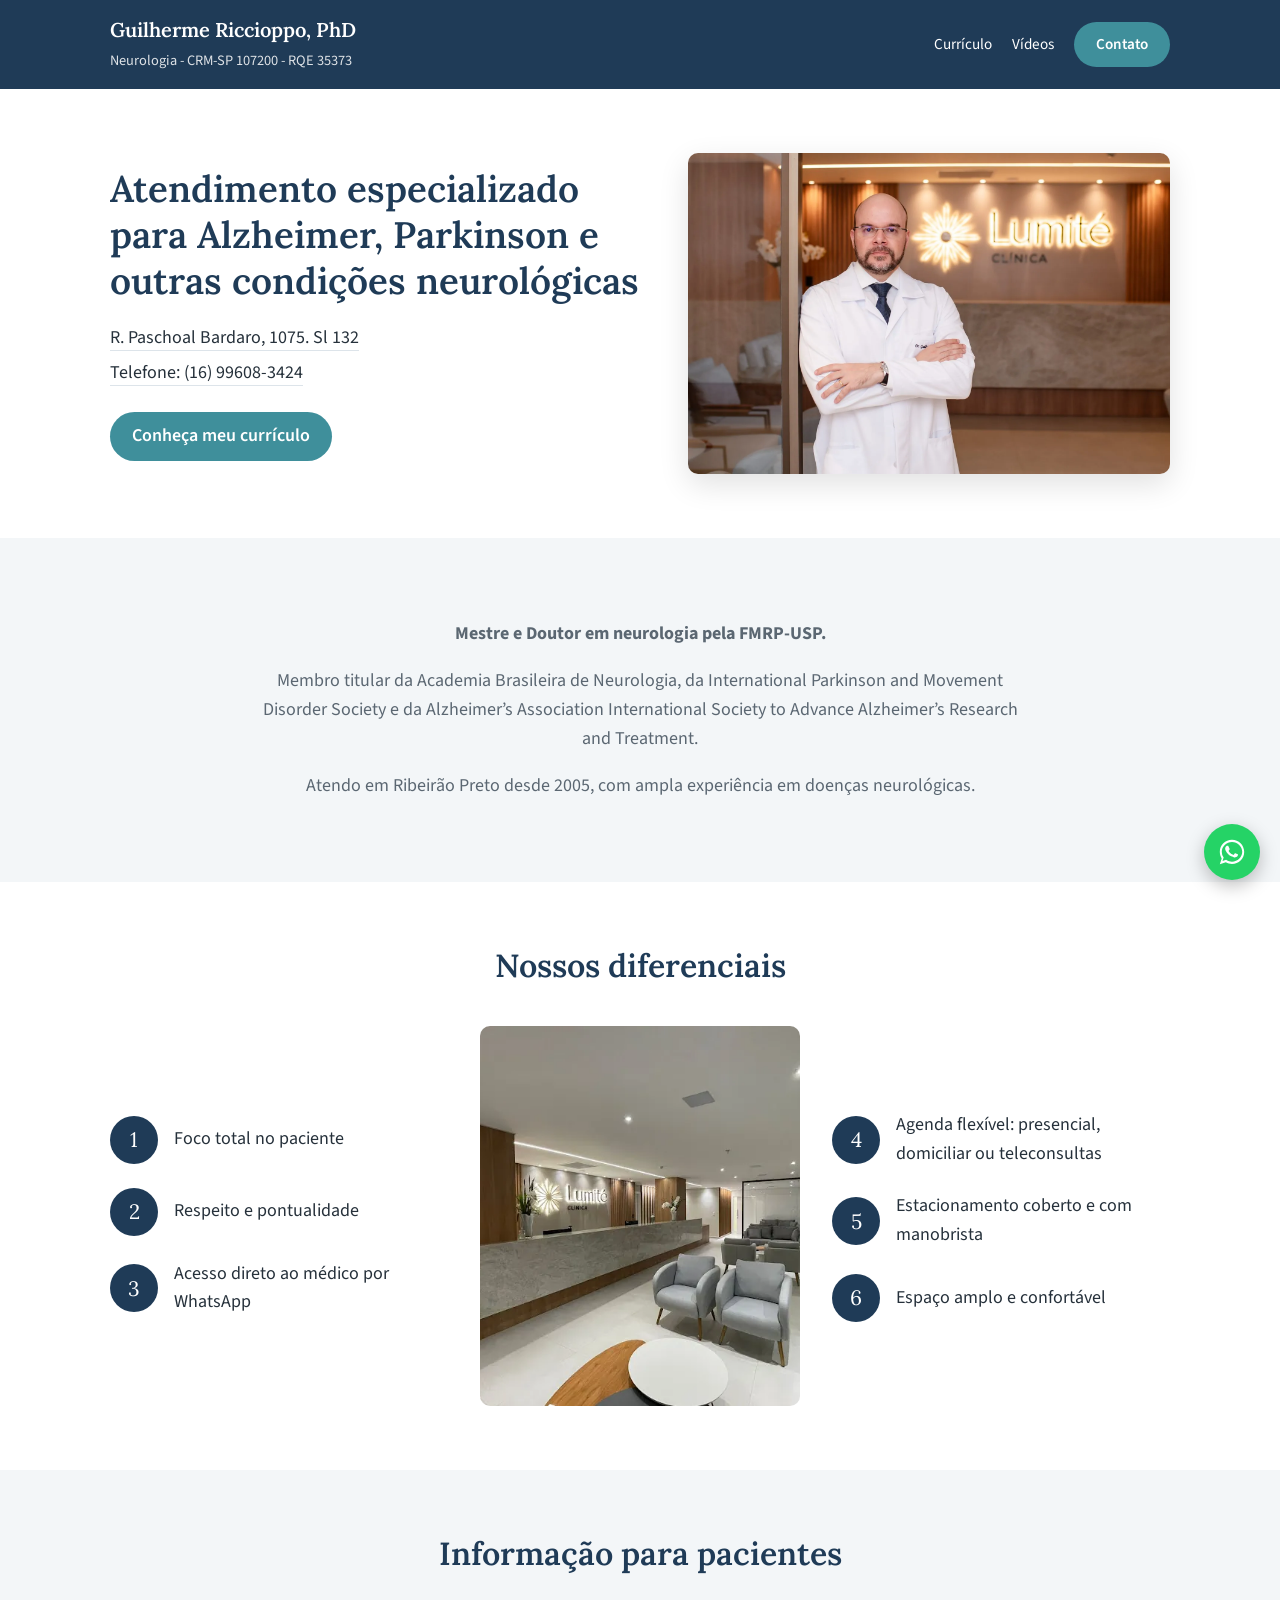
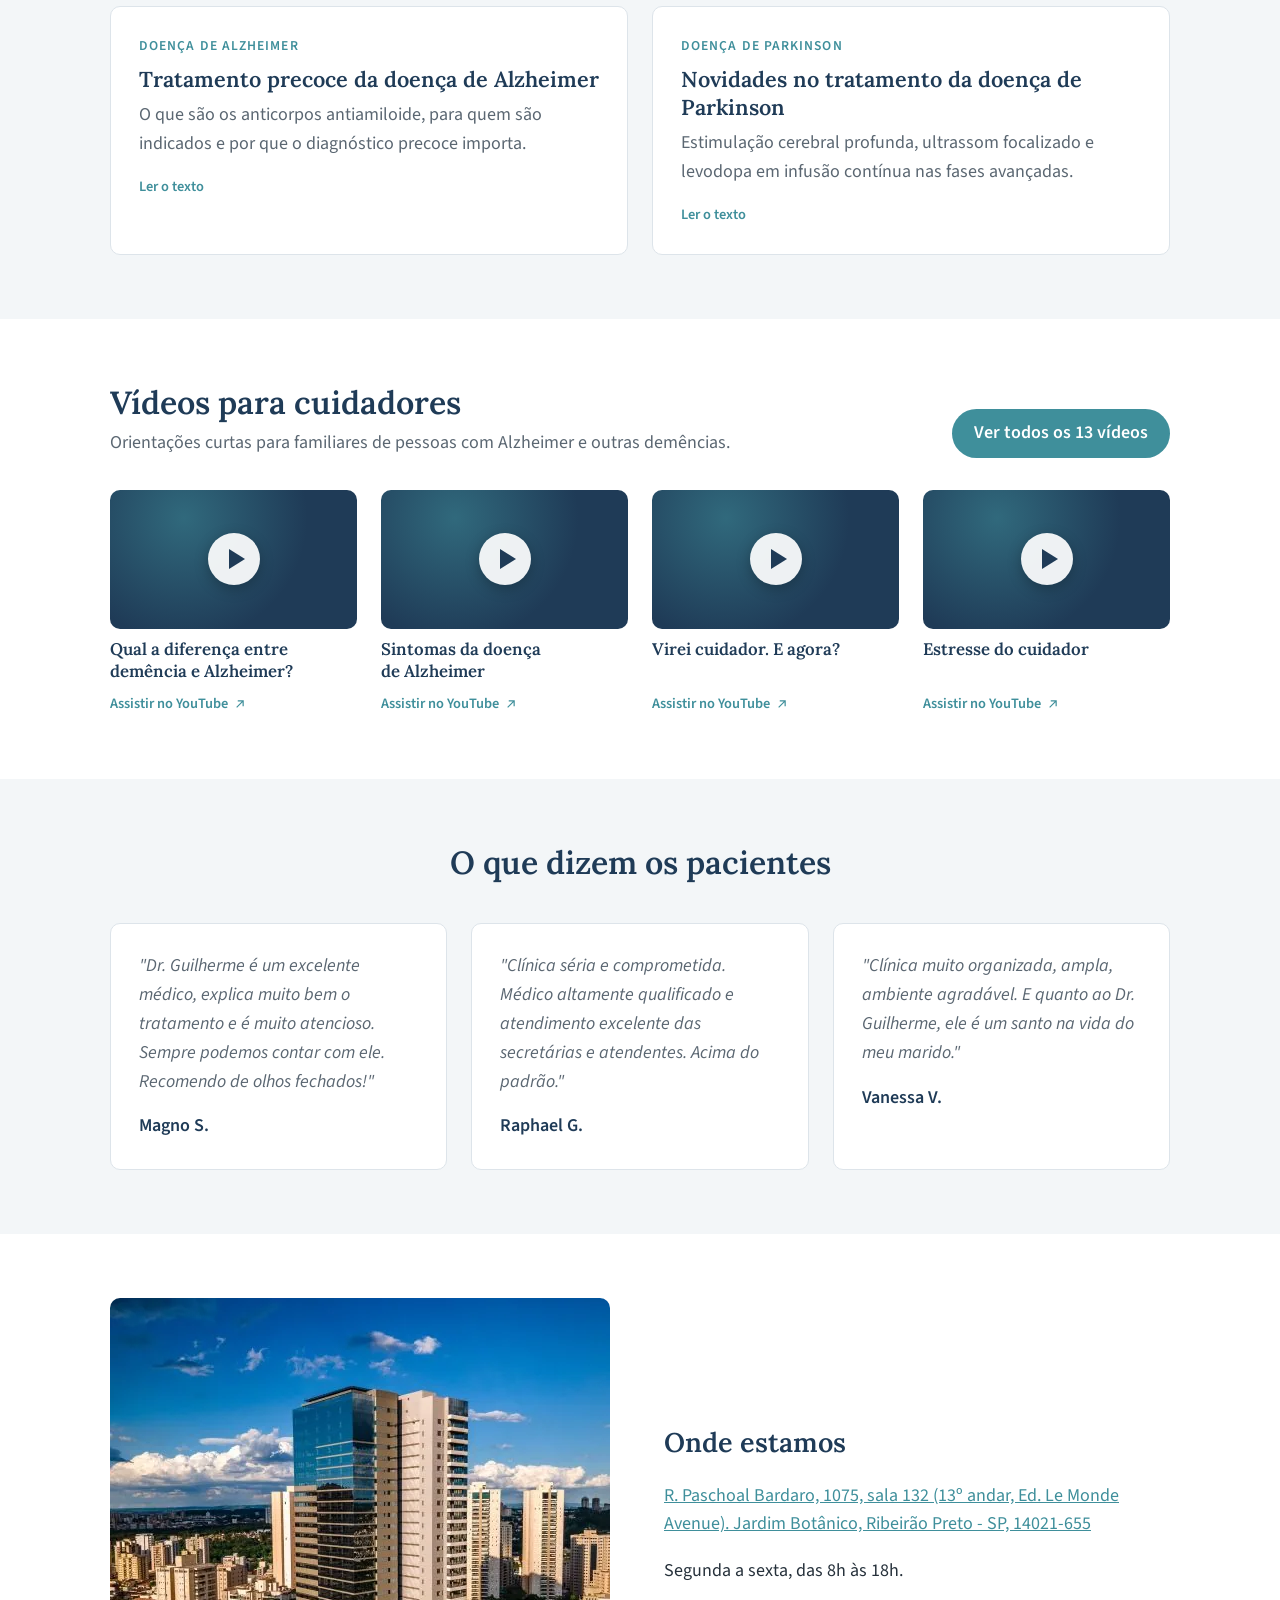
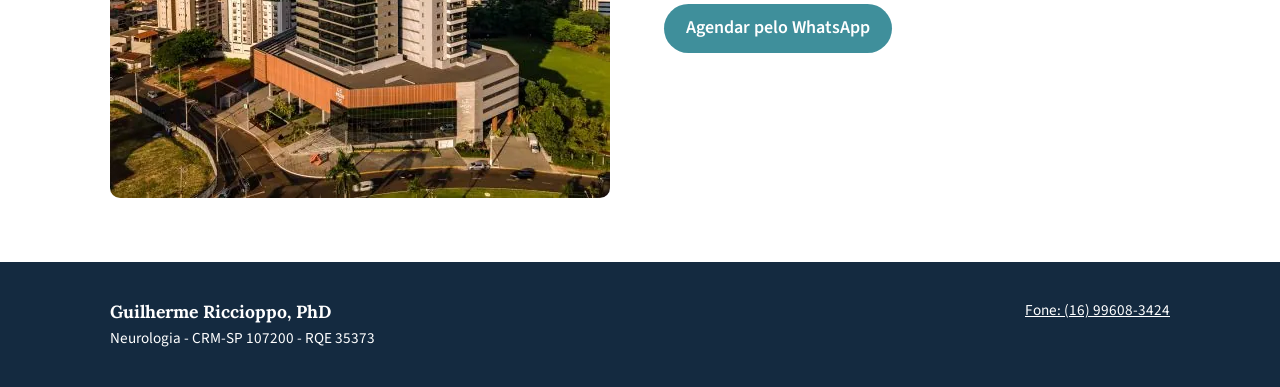
<file: index.html>
<!doctype html>
<html lang="pt-BR">
<head>
  <meta charset="utf-8">
  <meta name="viewport" content="width=device-width, initial-scale=1">
  <title>Neurologista em Ribeirão Preto | Dr. Guilherme Riccioppo</title>
  <meta name="description" content="Dr. Guilherme Riccioppo, neurologista em Ribeirão Preto (CRM-SP 107200, RQE 35373). Mestrado e doutorado pela FMRP-USP. Atuação em doença de Alzheimer, doença de Parkinson e outras doenças neurológicas. Consultas presenciais e teleconsulta.">
  <meta name="google-site-verification" content="aYEOcPiTILxVEPzBw_EZN9UqZXwTdBmmPAOuNg7Dypo">
  <meta name="format-detection" content="telephone=no">
  <link rel="canonical" href="https://www.drguilhermericcioppo.com.br/">

  <meta property="og:type" content="website">
  <meta property="og:site_name" content="Dr. Guilherme Riccioppo Neurologista">
  <meta property="og:title" content="Neurologista em Ribeirão Preto | Dr. Guilherme Riccioppo">
  <meta property="og:description" content="Neurologista em Ribeirão Preto. Atuação em doença de Alzheimer, doença de Parkinson e outras doenças neurológicas. Consultas presenciais e teleconsulta.">
  <meta property="og:locale" content="pt_BR">
  <meta property="og:url" content="https://www.drguilhermericcioppo.com.br/">
  <meta property="og:image" content="https://www.drguilhermericcioppo.com.br/og.jpg">
  <meta name="twitter:card" content="summary_large_image">

  <link rel="preconnect" href="https://fonts.googleapis.com">
  <link rel="preconnect" href="https://fonts.gstatic.com" crossorigin>
  <link href="https://fonts.googleapis.com/css2?family=Lora:wght@500;600&family=Source+Sans+3:wght@400;600&display=swap" rel="stylesheet">
  <link rel="icon" href="/favicon.ico" sizes="any">
  <link rel="icon" type="image/png" sizes="32x32" href="/favicon-32.png">
  <link rel="apple-touch-icon" href="/apple-touch-icon.png">
  <link rel="stylesheet" href="style.css">

  <script type="application/ld+json">
{
  "@context": "https://schema.org",
  "@graph": [
    {
      "@type": "Physician",
      "@id": "https://www.drguilhermericcioppo.com.br/#medico",
      "name": "Dr. Guilherme Riccioppo",
      "alternateName": "Guilherme Gustavo Riccioppo Rodrigues",
      "url": "https://www.drguilhermericcioppo.com.br/",
      "description": "Neurologista em Ribeirão Preto, com atuação em doença de Alzheimer, doença de Parkinson e outras doenças neurológicas.",
      "medicalSpecialty": "Neurologic",
      "image": "https://www.drguilhermericcioppo.com.br/consultorio.webp",
      "logo": "https://www.drguilhermericcioppo.com.br/logo.png",
      "telephone": "+55-16-99608-3424",
      "priceRange": "$$",
      "address": {
        "@type": "PostalAddress",
        "streetAddress": "R. Paschoal Bardaro, 1075 - Sl 132 - Jardim Botânico",
        "addressLocality": "Ribeirão Preto",
        "addressRegion": "SP",
        "postalCode": "14021-655",
        "addressCountry": "BR"
      },
      "hasMap": "https://maps.app.goo.gl/qVdudefk9HLkmgi99",
      "areaServed": "Ribeirão Preto e região",
      "availableService": [
        {
          "@type": "MedicalProcedure",
          "name": "Consulta neurológica presencial"
        },
        {
          "@type": "MedicalProcedure",
          "name": "Teleconsulta em neurologia"
        }
      ],
      "knowsAbout": [
        "Doença de Alzheimer",
        "Comprometimento cognitivo leve",
        "Demências",
        "Doença de Parkinson",
        "Distúrbios do movimento",
        "Epilepsia"
      ],
      "sameAs": [
        "https://orcid.org/0000-0003-1475-1908"
      ],
      "openingHoursSpecification": [
        {
          "@type": "OpeningHoursSpecification",
          "dayOfWeek": [
            "Monday",
            "Tuesday",
            "Wednesday",
            "Thursday",
            "Friday"
          ],
          "opens": "08:00",
          "closes": "18:00"
        }
      ]
    },
    {
      "@type": "WebSite",
      "@id": "https://www.drguilhermericcioppo.com.br/#site",
      "url": "https://www.drguilhermericcioppo.com.br/",
      "name": "Dr. Guilherme Riccioppo Neurologista",
      "inLanguage": "pt-BR",
      "publisher": {
        "@id": "https://www.drguilhermericcioppo.com.br/#medico"
      }
    }
  ]
}
  </script>
</head>
<body>

<header class="topo">
  <div class="container">
    <a class="marca" href="./">
      <strong>Guilherme Riccioppo, PhD</strong>
      <span>Neurologia - CRM-SP 107200 - RQE 35373</span>
    </a>
    <nav class="nav">
      <a class="link-texto" href="curriculo.html">Currículo</a>
      <a class="link-texto" href="videos.html">Vídeos</a>
      <a class="botao" href="https://wa.me/5516996083424" target="_blank" rel="noopener">Contato</a>
    </nav>
  </div>
</header>

<main>

  <section class="hero">
    <div class="container">
      <div>
        <h1>Atendimento especializado para Alzheimer, Parkinson e outras condições neurológicas</h1>
        <ul class="contatos">
          <li><a href="https://maps.app.goo.gl/qVdudefk9HLkmgi99" target="_blank" rel="noopener">R. Paschoal Bardaro, 1075. Sl 132</a></li>
          <li><a href="https://wa.me/5516996083424" target="_blank" rel="noopener">Telefone: (16) 99608-3424</a></li>
        </ul>
        <a class="botao" href="curriculo.html">Conheça meu currículo</a>
      </div>
      <img src="consultorio.webp" alt="Dr. Guilherme Riccioppo, neurologista, em frente ao consultório em Ribeirão Preto" width="1600" height="1068" fetchpriority="high">
    </div>
  </section>

  <section class="sobre alt">
    <div class="container">
      <p><strong>Mestre e Doutor em neurologia pela FMRP-USP.</strong></p>
      <p>Membro titular da Academia Brasileira de Neurologia, da International Parkinson and Movement Disorder Society e da Alzheimer’s Association International Society to Advance Alzheimer’s Research and Treatment.</p>
      <p>Atendo em Ribeirão Preto desde 2005, com ampla experiência em doenças neurológicas.</p>
    </div>
  </section>

  <section class="diferenciais">
    <div class="container">
      <h2>Nossos diferenciais</h2>
      <div class="dif-grid">
        <ul class="dif-lista">
          <li><span class="num">1</span> Foco total no paciente</li>
          <li><span class="num">2</span> Respeito e pontualidade</li>
          <li><span class="num">3</span> Acesso direto ao médico por WhatsApp</li>
        </ul>
        <img src="sala-estar.webp" alt="Sala de espera da Clínica Lumité, em Ribeirão Preto" width="680" height="510" loading="lazy">
        <ul class="dif-lista">
          <li><span class="num">4</span> Agenda flexível: presencial, domiciliar ou teleconsultas</li>
          <li><span class="num">5</span> Estacionamento coberto e com manobrista</li>
          <li><span class="num">6</span> Espaço amplo e confortável</li>
        </ul>
      </div>
    </div>
  </section>

  <section class="artigos-home alt">
    <div class="container">
      <h2>Informação para pacientes</h2>
      <div class="artigos-grid">
        <a class="artigo-card" href="alzheimer.html">
          <span class="sobretitulo">Doença de Alzheimer</span>
          <span class="artigo-card-titulo">Tratamento precoce da doença de Alzheimer</span>
          <span class="artigo-card-resumo">O que são os anticorpos antiamiloide, para quem são indicados e por que o diagnóstico precoce importa.</span>
          <span class="video-link">Ler o texto</span>
        </a>
        <a class="artigo-card" href="parkinson.html">
          <span class="sobretitulo">Doença de Parkinson</span>
          <span class="artigo-card-titulo">Novidades no tratamento da doença de Parkinson</span>
          <span class="artigo-card-resumo">Estimulação cerebral profunda, ultrassom focalizado e levodopa em infusão contínua nas fases avançadas.</span>
          <span class="video-link">Ler o texto</span>
        </a>
      </div>
    </div>
  </section>

  <section class="videos-home">
    <div class="container">
      <div class="videos-home-topo">
        <div>
          <h2>Vídeos para cuidadores</h2>
          <p>Orientações curtas para familiares de pessoas com Alzheimer e outras demências.</p>
        </div>
        <a class="botao" href="videos.html">Ver todos os 13 vídeos</a>
      </div>
      <div class="video-grid">
        <a class="video" href="https://www.youtube.com/watch?v=SNJXuMzKSYs" target="_blank" rel="noopener">
          <span class="video-thumb"><img src="https://i.ytimg.com/vi/SNJXuMzKSYs/hqdefault.jpg" alt="" width="480" height="360" loading="lazy" onerror="this.remove()"><span class="play" aria-hidden="true"></span></span>
          <span class="video-titulo">Qual a diferença entre demência e Alzheimer?</span>
          <span class="video-link">Assistir no YouTube <svg viewBox="0 0 16 16" aria-hidden="true"><path d="M5 3h8v8h-1.6V5.7l-7.3 7.4L3 12l7.3-7.4H5z"/></svg></span>
        </a>
        <a class="video" href="https://www.youtube.com/watch?v=hxE9T49pfcY" target="_blank" rel="noopener">
          <span class="video-thumb"><img src="https://i.ytimg.com/vi/hxE9T49pfcY/hqdefault.jpg" alt="" width="480" height="360" loading="lazy" onerror="this.remove()"><span class="play" aria-hidden="true"></span></span>
          <span class="video-titulo">Sintomas da doença de Alzheimer</span>
          <span class="video-link">Assistir no YouTube <svg viewBox="0 0 16 16" aria-hidden="true"><path d="M5 3h8v8h-1.6V5.7l-7.3 7.4L3 12l7.3-7.4H5z"/></svg></span>
        </a>
        <a class="video" href="https://www.youtube.com/watch?v=A24LU7_LsNs" target="_blank" rel="noopener">
          <span class="video-thumb"><img src="https://i.ytimg.com/vi/A24LU7_LsNs/hqdefault.jpg" alt="" width="480" height="360" loading="lazy" onerror="this.remove()"><span class="play" aria-hidden="true"></span></span>
          <span class="video-titulo">Virei cuidador. E agora?</span>
          <span class="video-link">Assistir no YouTube <svg viewBox="0 0 16 16" aria-hidden="true"><path d="M5 3h8v8h-1.6V5.7l-7.3 7.4L3 12l7.3-7.4H5z"/></svg></span>
        </a>
        <a class="video" href="https://www.youtube.com/watch?v=ZsavhUbPQ0U" target="_blank" rel="noopener">
          <span class="video-thumb"><img src="https://i.ytimg.com/vi/ZsavhUbPQ0U/hqdefault.jpg" alt="" width="480" height="360" loading="lazy" onerror="this.remove()"><span class="play" aria-hidden="true"></span></span>
          <span class="video-titulo">Estresse do cuidador</span>
          <span class="video-link">Assistir no YouTube <svg viewBox="0 0 16 16" aria-hidden="true"><path d="M5 3h8v8h-1.6V5.7l-7.3 7.4L3 12l7.3-7.4H5z"/></svg></span>
        </a>
      </div>
    </div>
  </section>

  <section class="depoimentos alt">
    <div class="container">
      <h2>O que dizem os pacientes</h2>
      <div class="dep-grid">
        <blockquote>
          "Dr. Guilherme é um excelente médico, explica muito bem o tratamento e é muito atencioso. Sempre podemos contar com ele. Recomendo de olhos fechados!"
          <cite>Magno S.</cite>
        </blockquote>
        <blockquote>
          "Clínica séria e comprometida. Médico altamente qualificado e atendimento excelente das secretárias e atendentes. Acima do padrão."
          <cite>Raphael G.</cite>
        </blockquote>
        <blockquote>
          "Clínica muito organizada, ampla, ambiente agradável. E quanto ao Dr. Guilherme, ele é um santo na vida do meu marido."
          <cite>Vanessa V.</cite>
        </blockquote>
      </div>
    </div>
  </section>

  <section class="local">
    <div class="container">
      <img src="predio.webp" alt="Fachada do Ed. Le Monde Avenue, no Jardim Botânico, Ribeirão Preto" width="500" height="500" loading="lazy">
      <div>
        <h2>Onde estamos</h2>
        <p><a href="https://maps.app.goo.gl/qVdudefk9HLkmgi99" target="_blank" rel="noopener">R. Paschoal Bardaro, 1075, sala 132 (13º andar, Ed. Le Monde Avenue). Jardim Botânico, Ribeirão Preto - SP, 14021-655</a></p>
        <p>Segunda a sexta, das 8h às 18h.</p>
        <p><a class="botao" href="https://wa.me/5516996083424" target="_blank" rel="noopener">Agendar pelo WhatsApp</a></p>
      </div>
    </div>
  </section>

</main>

<footer class="rodape">
  <div class="container">
    <div>
      <strong>Guilherme Riccioppo, PhD</strong><br>
      Neurologia - CRM-SP 107200 - RQE 35373
    </div>
    <div>
      <a href="https://wa.me/5516996083424" target="_blank" rel="noopener">Fone: (16) 99608-3424</a>
    </div>
  </div>
</footer>

<a class="whats" href="https://wa.me/5516996083424" target="_blank" rel="noopener" aria-label="Conversar pelo WhatsApp">
  <svg viewBox="0 0 32 32" aria-hidden="true"><path d="M16 3C8.8 3 3 8.7 3 15.8c0 2.5.7 4.9 2 7L3 29l6.4-2c2 1.1 4.3 1.7 6.6 1.7 7.2 0 13-5.7 13-12.8S23.2 3 16 3zm0 23.3c-2.1 0-4.1-.6-5.9-1.7l-.4-.3-3.8 1.2 1.2-3.7-.3-.4a10.4 10.4 0 0 1-1.7-5.7C5.1 10 10 5.2 16 5.2S26.9 10 26.9 15.8 22 26.3 16 26.3zm6-7.8c-.3-.2-2-1-2.3-1.1-.3-.1-.5-.2-.8.2-.2.3-.9 1.1-1.1 1.3-.2.2-.4.3-.7.1-.3-.2-1.4-.5-2.7-1.6-1-.9-1.7-2-1.9-2.3-.2-.3 0-.5.1-.7l.5-.6c.2-.2.2-.4.3-.6.1-.2 0-.4 0-.6l-1.1-2.6c-.3-.7-.6-.6-.8-.6h-.7c-.2 0-.6.1-.9.4-.3.3-1.2 1.1-1.2 2.7s1.2 3.2 1.4 3.4c.2.2 2.4 3.6 5.8 5 .8.3 1.4.5 1.9.7.8.3 1.5.2 2.1.1.6-.1 2-.8 2.2-1.6.3-.8.3-1.5.2-1.6-.1-.2-.3-.3-.6-.4z"/></svg>
</a>

</body>
</html>
</file>
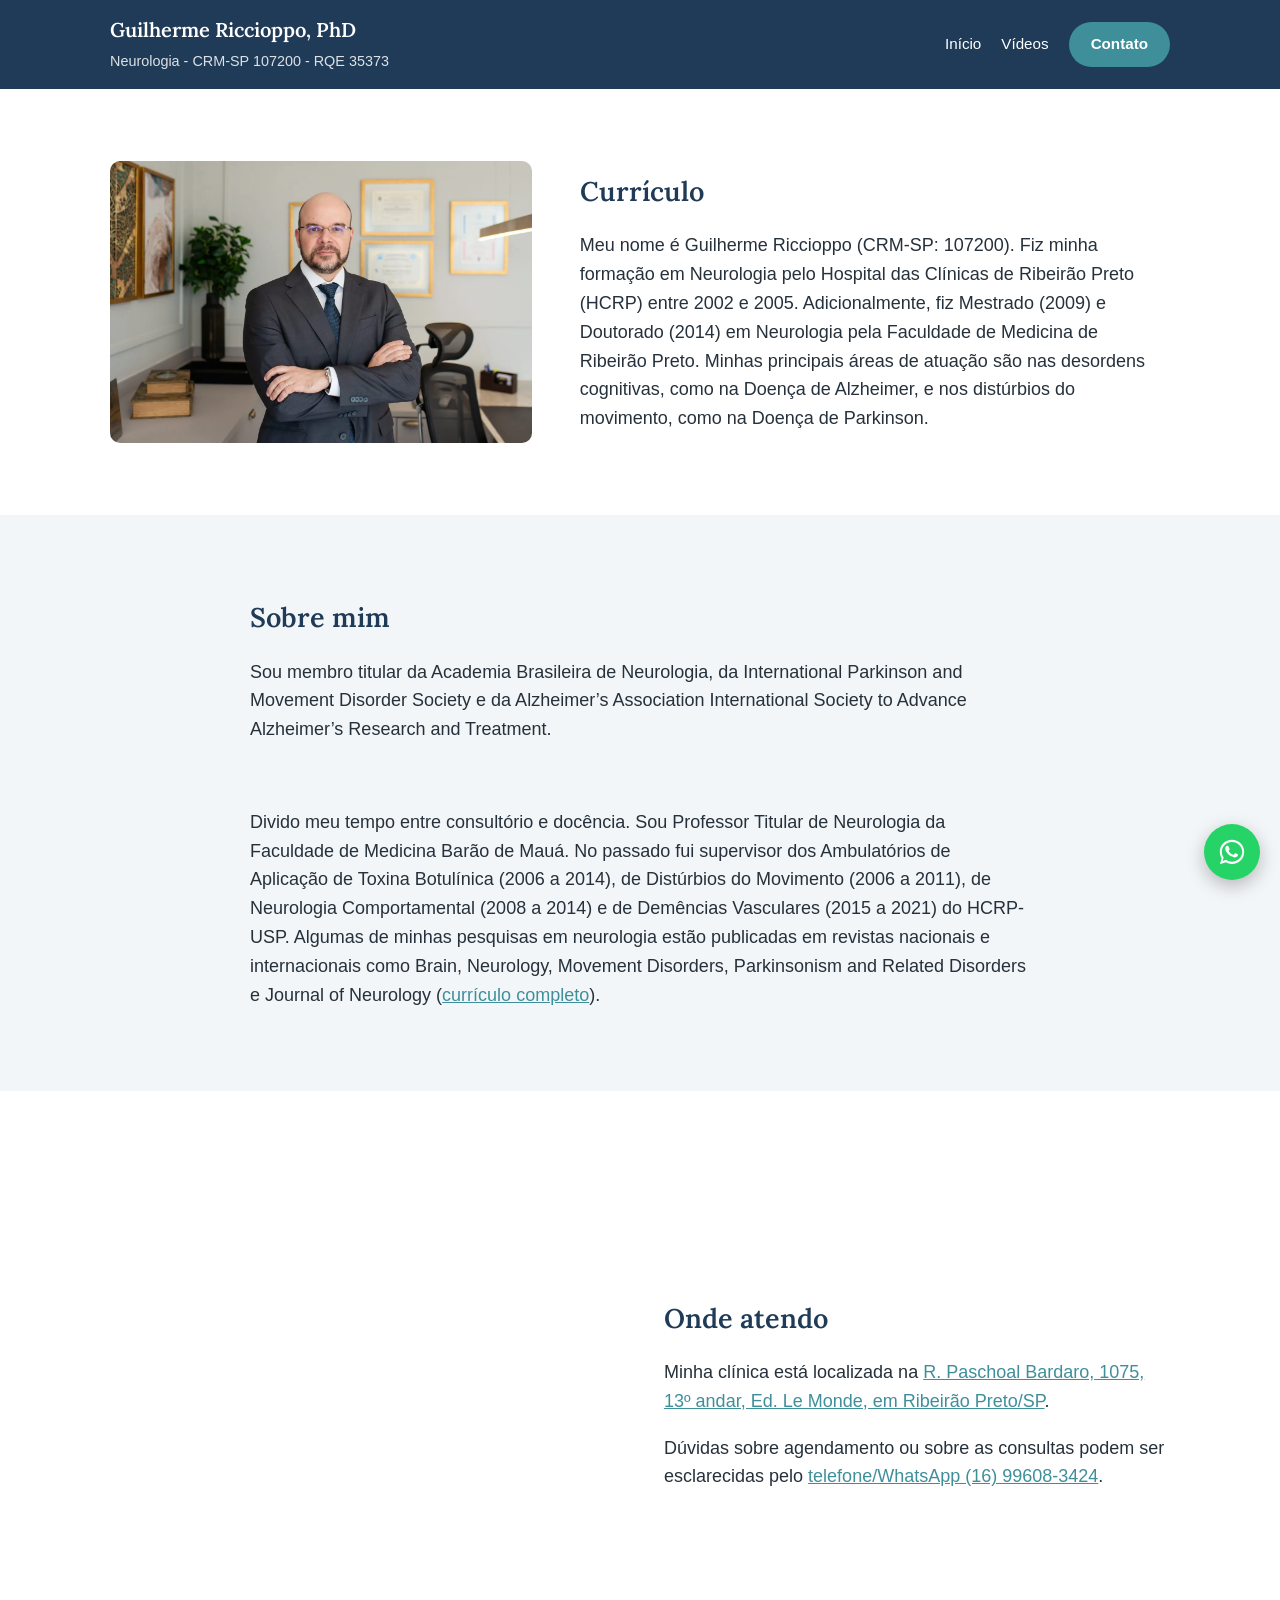
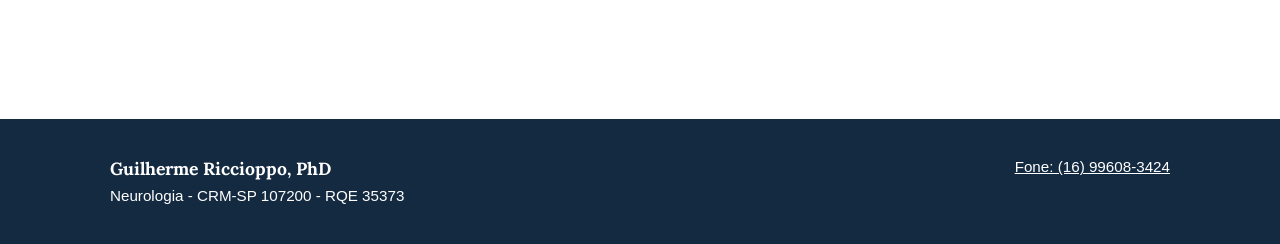
<file: currículo/index.html>
<!doctype html>
<html lang="pt-BR"><head><meta charset="utf-8">
<title>Currículo | Dr. Guilherme Riccioppo</title>
<link rel="canonical" href="https://www.drguilhermericcioppo.com.br/curriculo.html">
<meta http-equiv="refresh" content="0; url=/curriculo.html">
<meta name="robots" content="noindex">
</head><body><p>Esta página mudou de endereço: <a href="/curriculo.html">Currículo</a>.</p></body></html>
</file>
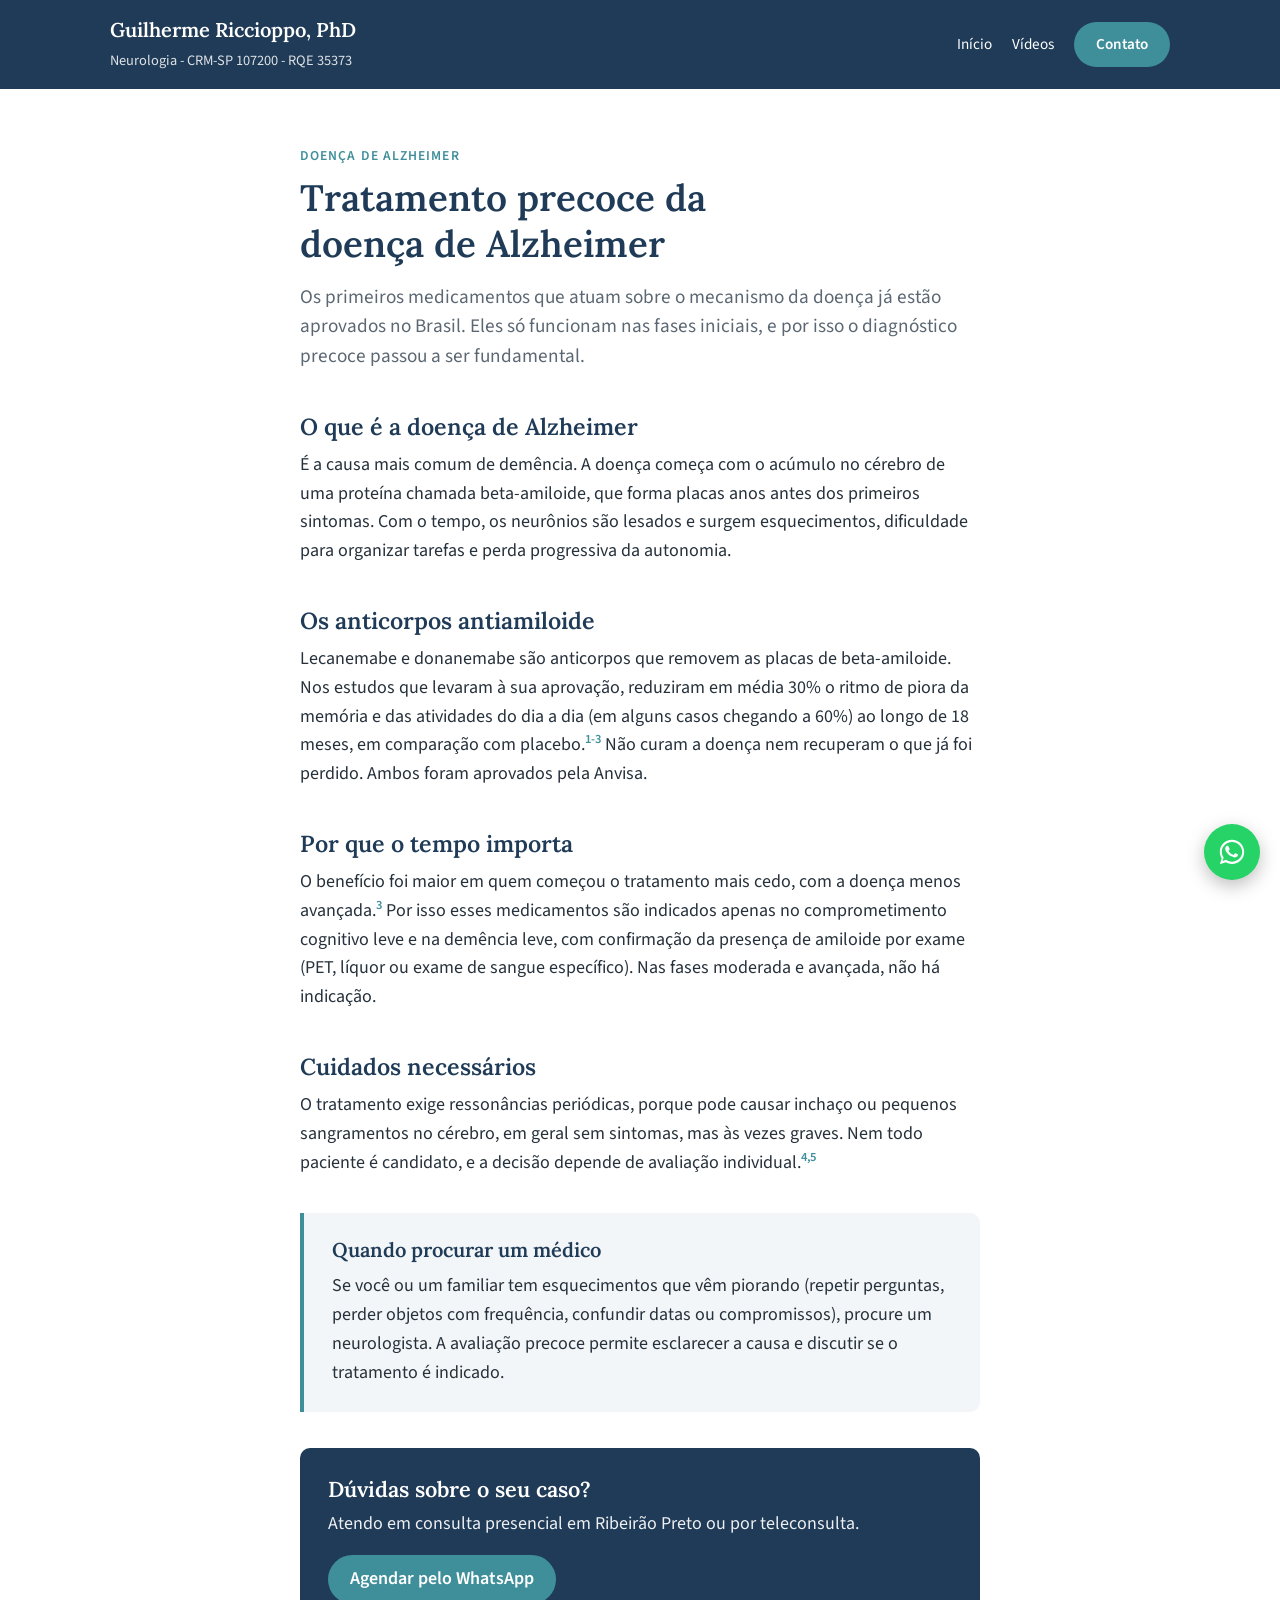
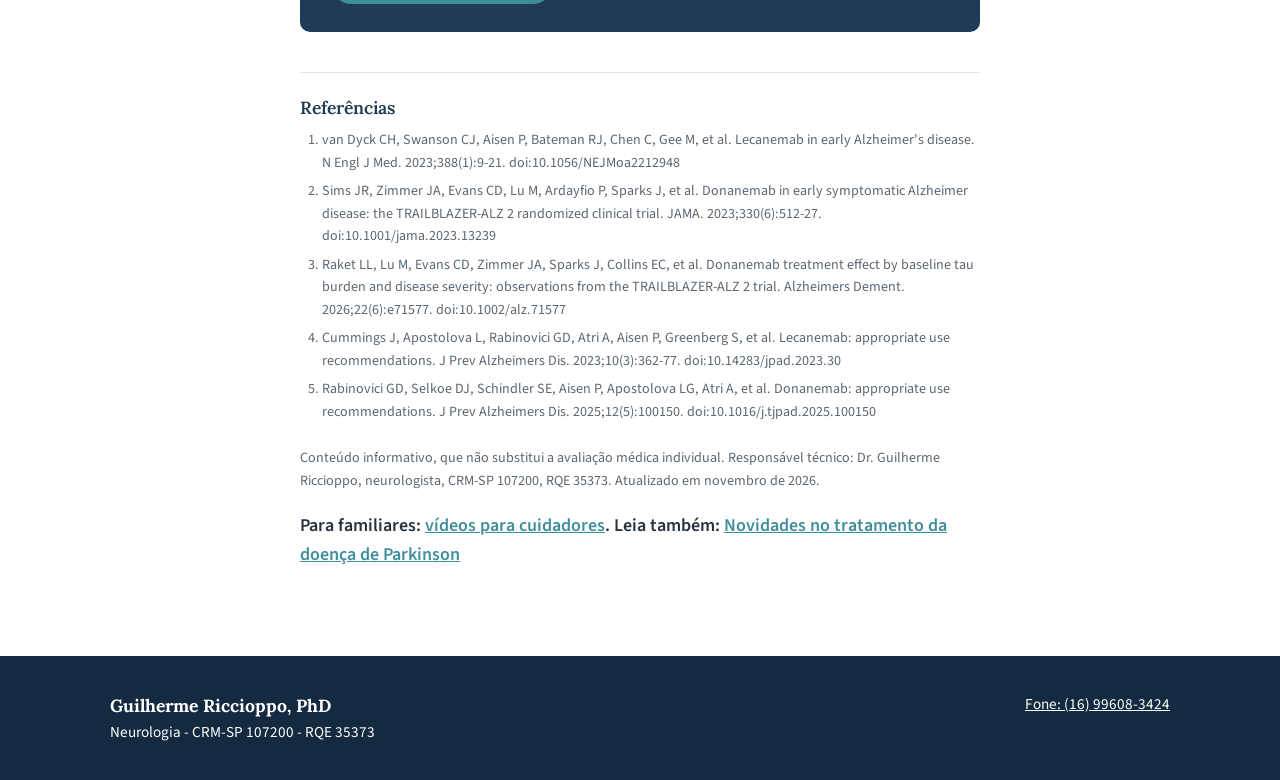
<file: alzheimer.html>
<!doctype html>
<html lang="pt-BR">
<head>
  <meta charset="utf-8">
  <meta name="viewport" content="width=device-width, initial-scale=1">
  <title>Tratamento precoce da doença de Alzheimer: anticorpos antiamiloide | Dr. Guilherme Riccioppo</title>
  <meta name="description" content="O que são os anticorpos antiamiloide para a doença de Alzheimer, para quem são indicados e por que o diagnóstico precoce importa.">
  <meta name="format-detection" content="telephone=no">
  <link rel="canonical" href="https://www.drguilhermericcioppo.com.br/alzheimer.html">

  <meta property="og:type" content="article">
  <meta property="og:locale" content="pt_BR">
  <meta property="og:site_name" content="Dr. Guilherme Riccioppo Neurologista">
  <meta property="og:title" content="Tratamento precoce da doença de Alzheimer">
  <meta property="og:description" content="O que são os anticorpos antiamiloide para a doença de Alzheimer, para quem são indicados e por que o diagnóstico precoce importa.">
  <meta property="og:url" content="https://www.drguilhermericcioppo.com.br/alzheimer.html">
  <meta property="og:image" content="https://www.drguilhermericcioppo.com.br/og.jpg">
  <meta name="twitter:card" content="summary_large_image">

  <link rel="preconnect" href="https://fonts.googleapis.com">
  <link rel="preconnect" href="https://fonts.gstatic.com" crossorigin>
  <link href="https://fonts.googleapis.com/css2?family=Lora:wght@500;600&family=Source+Sans+3:wght@400;600&display=swap" rel="stylesheet">
  <link rel="icon" href="/favicon.ico" sizes="any">
  <link rel="icon" type="image/png" sizes="32x32" href="/favicon-32.png">
  <link rel="apple-touch-icon" href="/apple-touch-icon.png">
  <link rel="stylesheet" href="style.css">

  <script type="application/ld+json">
{
  "@context": "https://schema.org",
  "@type": "MedicalWebPage",
  "url": "https://www.drguilhermericcioppo.com.br/alzheimer.html",
  "name": "Tratamento precoce da doença de Alzheimer",
  "inLanguage": "pt-BR",
  "about": {
    "@type": "MedicalCondition",
    "name": "Doença de Alzheimer"
  },
  "audience": {
    "@type": "PatientsAudience"
  },
  "author": {
    "@type": "Physician",
    "@id": "https://www.drguilhermericcioppo.com.br/#medico",
    "name": "Dr. Guilherme Riccioppo",
    "alternateName": "Guilherme Gustavo Riccioppo Rodrigues",
    "url": "https://www.drguilhermericcioppo.com.br/"
  },
  "reviewedBy": {
    "@type": "Physician",
    "@id": "https://www.drguilhermericcioppo.com.br/#medico",
    "name": "Dr. Guilherme Riccioppo",
    "alternateName": "Guilherme Gustavo Riccioppo Rodrigues",
    "url": "https://www.drguilhermericcioppo.com.br/"
  },
  "lastReviewed": "2026-11-09",
  "datePublished": "2026-11-09",
  "dateModified": "2026-11-09",
  "publisher": {
    "@id": "https://www.drguilhermericcioppo.com.br/#medico"
  }
}
  </script>
</head>
<body>

<header class="topo">
  <div class="container">
    <a class="marca" href="./">
      <strong>Guilherme Riccioppo, PhD</strong>
      <span>Neurologia - CRM-SP 107200 - RQE 35373</span>
    </a>
    <nav class="nav">
      <a class="link-texto" href="./">Início</a>
      <a class="link-texto" href="videos.html">Vídeos</a>
      <a class="botao" href="https://wa.me/5516996083424" target="_blank" rel="noopener">Contato</a>
    </nav>
  </div>
</header>

<main>

  <article class="artigo">
    <div class="container artigo-corpo">
      <p class="sobretitulo">Doença de Alzheimer</p>
      <h1>Tratamento precoce da doença de Alzheimer</h1>
      <p class="artigo-lead">Os primeiros medicamentos que atuam sobre o mecanismo da doença já estão aprovados no Brasil. Eles só funcionam nas fases iniciais, e por isso o diagnóstico precoce passou a ser fundamental.</p>

      <h2>O que é a doença de Alzheimer</h2>
      <p>É a causa mais comum de demência. A doença começa com o acúmulo no cérebro de uma proteína chamada beta-amiloide, que forma placas anos antes dos primeiros sintomas. Com o tempo, os neurônios são lesados e surgem esquecimentos, dificuldade para organizar tarefas e perda progressiva da autonomia.</p>

      <h2>Os anticorpos antiamiloide</h2>
      <p>Lecanemabe e donanemabe são anticorpos que removem as placas de beta-amiloide. Nos estudos que levaram à sua aprovação, reduziram em média 30% o ritmo de piora da memória e das atividades do dia a dia (em alguns casos chegando a 60%) ao longo de 18 meses, em comparação com placebo.<sup><a href="#refs">1-3</a></sup> Não curam a doença nem recuperam o que já foi perdido. Ambos foram aprovados pela Anvisa.</p>

      <h2>Por que o tempo importa</h2>
      <p>O benefício foi maior em quem começou o tratamento mais cedo, com a doença menos avançada.<sup><a href="#refs">3</a></sup> Por isso esses medicamentos são indicados apenas no comprometimento cognitivo leve e na demência leve, com confirmação da presença de amiloide por exame (PET, líquor ou exame de sangue específico). Nas fases moderada e avançada, não há indicação.</p>

      <h2>Cuidados necessários</h2>
      <p>O tratamento exige ressonâncias periódicas, porque pode causar inchaço ou pequenos sangramentos no cérebro, em geral sem sintomas, mas às vezes graves. Nem todo paciente é candidato, e a decisão depende de avaliação individual.<sup><a href="#refs">4,5</a></sup></p>

      <div class="artigo-destaque">
        <h2>Quando procurar um médico</h2>
        <p>Se você ou um familiar tem esquecimentos que vêm piorando (repetir perguntas, perder objetos com frequência, confundir datas ou compromissos), procure um neurologista. A avaliação precoce permite esclarecer a causa e discutir se o tratamento é indicado.</p>
      </div>

      <aside class="artigo-contato">
        <h2>Dúvidas sobre o seu caso?</h2>
        <p>Atendo em consulta presencial em Ribeirão Preto ou por teleconsulta.</p>
        <p><a class="botao" href="https://wa.me/5516996083424" target="_blank" rel="noopener">Agendar pelo WhatsApp</a></p>
      </aside>

      <section class="artigo-refs" aria-labelledby="refs">
        <h2 id="refs">Referências</h2>
        <ol>
          <li>van Dyck CH, Swanson CJ, Aisen P, Bateman RJ, Chen C, Gee M, et al. Lecanemab in early Alzheimer's disease. N Engl J Med. 2023;388(1):9-21. doi:10.1056/NEJMoa2212948</li>
          <li>Sims JR, Zimmer JA, Evans CD, Lu M, Ardayfio P, Sparks J, et al. Donanemab in early symptomatic Alzheimer disease: the TRAILBLAZER-ALZ 2 randomized clinical trial. JAMA. 2023;330(6):512-27. doi:10.1001/jama.2023.13239</li>
          <li>Raket LL, Lu M, Evans CD, Zimmer JA, Sparks J, Collins EC, et al. Donanemab treatment effect by baseline tau burden and disease severity: observations from the TRAILBLAZER-ALZ 2 trial. Alzheimers Dement. 2026;22(6):e71577. doi:10.1002/alz.71577</li>
          <li>Cummings J, Apostolova L, Rabinovici GD, Atri A, Aisen P, Greenberg S, et al. Lecanemab: appropriate use recommendations. J Prev Alzheimers Dis. 2023;10(3):362-77. doi:10.14283/jpad.2023.30</li>
          <li>Rabinovici GD, Selkoe DJ, Schindler SE, Aisen P, Apostolova LG, Atri A, et al. Donanemab: appropriate use recommendations. J Prev Alzheimers Dis. 2025;12(5):100150. doi:10.1016/j.tjpad.2025.100150</li>
        </ol>
      </section>

      <p class="artigo-nota">Conteúdo informativo, que não substitui a avaliação médica individual. Responsável técnico: Dr. Guilherme Riccioppo, neurologista, CRM-SP 107200, RQE 35373. Atualizado em novembro de 2026.</p>

      <p class="artigo-outro">Para familiares: <a href="videos.html">vídeos para cuidadores</a>. Leia também: <a href="parkinson.html">Novidades no tratamento da doença de Parkinson</a></p>
    </div>
  </article>

</main>

<footer class="rodape">
  <div class="container">
    <div>
      <strong>Guilherme Riccioppo, PhD</strong><br>
      Neurologia - CRM-SP 107200 - RQE 35373
    </div>
    <div>
      <a href="https://wa.me/5516996083424" target="_blank" rel="noopener">Fone: (16) 99608-3424</a>
    </div>
  </div>
</footer>

<a class="whats" href="https://wa.me/5516996083424" target="_blank" rel="noopener" aria-label="Conversar pelo WhatsApp">
  <svg viewBox="0 0 32 32" aria-hidden="true"><path d="M16 3C8.8 3 3 8.7 3 15.8c0 2.5.7 4.9 2 7L3 29l6.4-2c2 1.1 4.3 1.7 6.6 1.7 7.2 0 13-5.7 13-12.8S23.2 3 16 3zm0 23.3c-2.1 0-4.1-.6-5.9-1.7l-.4-.3-3.8 1.2 1.2-3.7-.3-.4a10.4 10.4 0 0 1-1.7-5.7C5.1 10 10 5.2 16 5.2S26.9 10 26.9 15.8 22 26.3 16 26.3zm6-7.8c-.3-.2-2-1-2.3-1.1-.3-.1-.5-.2-.8.2-.2.3-.9 1.1-1.1 1.3-.2.2-.4.3-.7.1-.3-.2-1.4-.5-2.7-1.6-1-.9-1.7-2-1.9-2.3-.2-.3 0-.5.1-.7l.5-.6c.2-.2.2-.4.3-.6.1-.2 0-.4 0-.6l-1.1-2.6c-.3-.7-.6-.6-.8-.6h-.7c-.2 0-.6.1-.9.4-.3.3-1.2 1.1-1.2 2.7s1.2 3.2 1.4 3.4c.2.2 2.4 3.6 5.8 5 .8.3 1.4.5 1.9.7.8.3 1.5.2 2.1.1.6-.1 2-.8 2.2-1.6.3-.8.3-1.5.2-1.6-.1-.2-.3-.3-.6-.4z"/></svg>
</a>

</body>
</html>
</file>
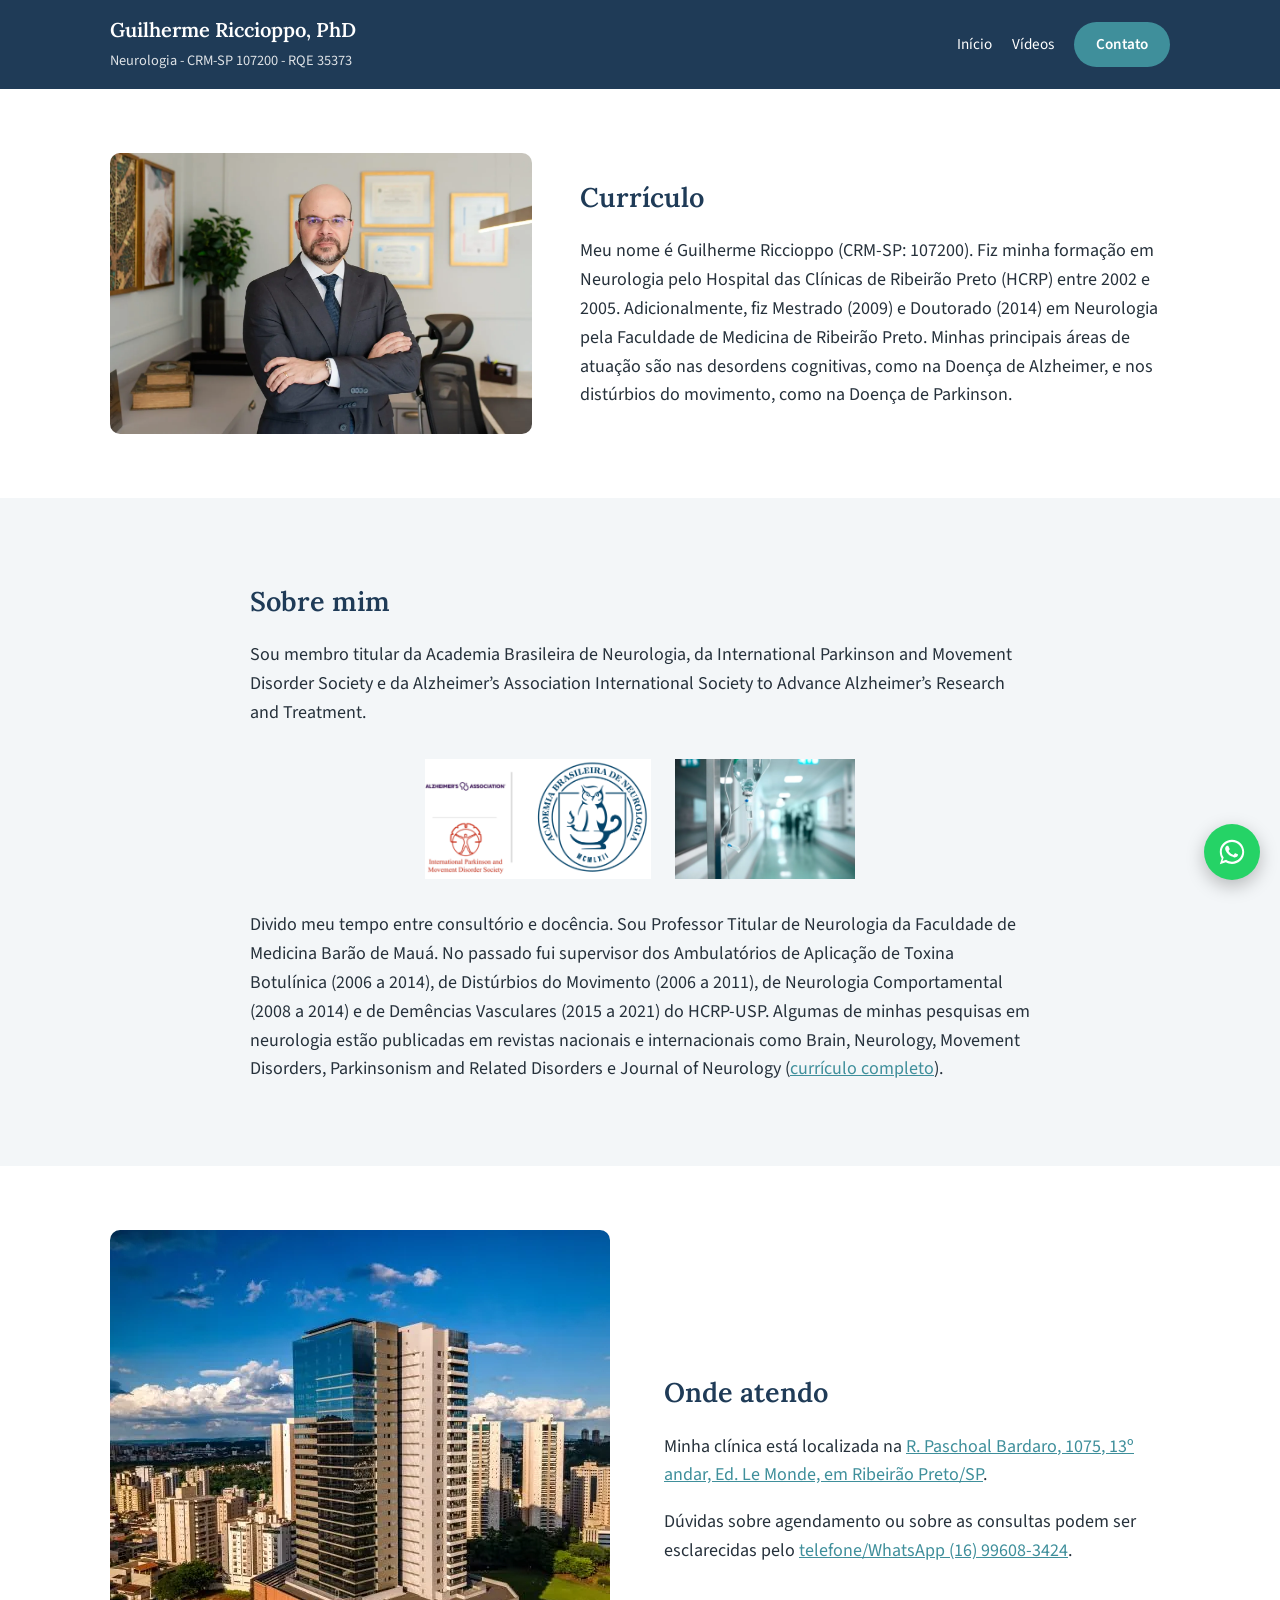
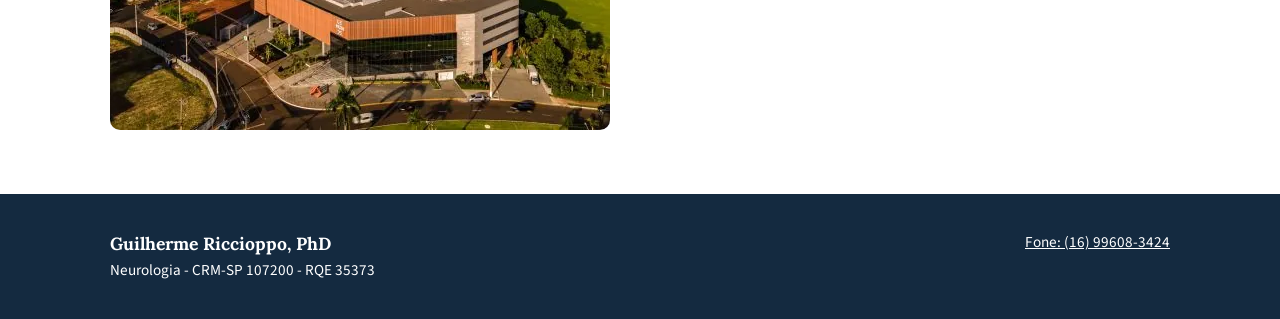
<file: curriculo.html>
<!doctype html>
<html lang="pt-BR">
<head>
  <meta charset="utf-8">
  <meta name="viewport" content="width=device-width, initial-scale=1">
  <title>Currículo do Dr. Guilherme Riccioppo | Neurologista em Ribeirão Preto</title>
  <meta name="description" content="Formação e atuação do Dr. Guilherme Riccioppo, neurologista em Ribeirão Preto: residência no HCRP, mestrado e doutorado pela FMRP-USP.">
  <meta name="format-detection" content="telephone=no">
  <link rel="canonical" href="https://www.drguilhermericcioppo.com.br/curriculo.html">

  <meta property="og:type" content="website">
  <meta property="og:site_name" content="Dr. Guilherme Riccioppo Neurologista">
  <meta property="og:title" content="Currículo do Dr. Guilherme Riccioppo | Neurologista em Ribeirão Preto">
  <meta property="og:description" content="Formação em Neurologia pelo HCRP, mestrado e doutorado pela FMRP-USP. Atuação em doença de Alzheimer e doença de Parkinson.">
  <meta property="og:locale" content="pt_BR">
  <meta property="og:url" content="https://www.drguilhermericcioppo.com.br/curriculo.html">
  <meta property="og:image" content="https://www.drguilhermericcioppo.com.br/og.jpg">
  <meta name="twitter:card" content="summary_large_image">

  <link rel="preconnect" href="https://fonts.googleapis.com">
  <link rel="preconnect" href="https://fonts.gstatic.com" crossorigin>
  <link href="https://fonts.googleapis.com/css2?family=Lora:wght@500;600&family=Source+Sans+3:wght@400;600&display=swap" rel="stylesheet">
  <link rel="icon" href="/favicon.ico" sizes="any">
  <link rel="icon" type="image/png" sizes="32x32" href="/favicon-32.png">
  <link rel="apple-touch-icon" href="/apple-touch-icon.png">
  <link rel="stylesheet" href="style.css">

  <script type="application/ld+json">
{
  "@context": "https://schema.org",
  "@type": "ProfilePage",
  "url": "https://www.drguilhermericcioppo.com.br/curriculo.html",
  "inLanguage": "pt-BR",
  "mainEntity": {
    "@type": "Physician",
    "@id": "https://www.drguilhermericcioppo.com.br/#medico",
    "name": "Dr. Guilherme Riccioppo",
    "alternateName": "Guilherme Gustavo Riccioppo Rodrigues",
    "url": "https://www.drguilhermericcioppo.com.br/",
    "medicalSpecialty": "Neurologic",
    "image": "https://www.drguilhermericcioppo.com.br/curriculo-foto.webp",
    "alumniOf": [
      {
        "@type": "CollegeOrUniversity",
        "name": "Faculdade de Medicina de Ribeirão Preto da Universidade de São Paulo (FMRP-USP)"
      }
    ],
    "memberOf": [
      {
        "@type": "Organization",
        "name": "Academia Brasileira de Neurologia"
      },
      {
        "@type": "Organization",
        "name": "International Parkinson and Movement Disorder Society"
      },
      {
        "@type": "Organization",
        "name": "Alzheimer's Association International Society to Advance Alzheimer's Research and Treatment (ISTAART)"
      }
    ],
    "sameAs": [
      "https://orcid.org/0000-0003-1475-1908"
    ]
  }
}
  </script>
</head>
<body>

<header class="topo">
  <div class="container">
    <a class="marca" href="./">
      <strong>Guilherme Riccioppo, PhD</strong>
      <span>Neurologia - CRM-SP 107200 - RQE 35373</span>
    </a>
    <nav class="nav">
      <a class="link-texto" href="./">Início</a>
      <a class="link-texto" href="videos.html">Vídeos</a>
      <a class="botao" href="https://wa.me/5516996083424" target="_blank" rel="noopener">Contato</a>
    </nav>
  </div>
</header>

<main>

  <section class="cv-intro">
    <div class="container">
      <img src="curriculo-foto.webp" alt="Dr. Guilherme Riccioppo, neurologista" width="1400" height="935" fetchpriority="high">
      <div>
        <h1>Currículo</h1>
        <p>Meu nome é Guilherme Riccioppo (CRM-SP: 107200). Fiz minha formação em Neurologia pelo Hospital das Clínicas de Ribeirão Preto (HCRP) entre 2002 e 2005. Adicionalmente, fiz Mestrado (2009) e Doutorado (2014) em Neurologia pela Faculdade de Medicina de Ribeirão Preto. Minhas principais áreas de atuação são nas desordens cognitivas, como na Doença de Alzheimer, e nos distúrbios do movimento, como na Doença de Parkinson.</p>
      </div>
    </div>
  </section>

  <section class="alt">
    <div class="container cv-texto">
      <h2>Sobre mim</h2>
      <p>Sou membro titular da Academia Brasileira de Neurologia, da International Parkinson and Movement Disorder Society e da Alzheimer’s Association International Society to Advance Alzheimer’s Research and Treatment.</p>

      <div class="cv-logos">
        <img src="curriculo-2.webp" alt="" width="1024" height="542" loading="lazy">
        <img src="curriculo-3.webp" alt="" width="900" height="600" loading="lazy">
      </div>

      <p>Divido meu tempo entre consultório e docência. Sou Professor Titular de Neurologia da Faculdade de Medicina Barão de Mauá. No passado fui supervisor dos Ambulatórios de Aplicação de Toxina Botulínica (2006 a 2014), de Distúrbios do Movimento (2006 a 2011), de Neurologia Comportamental (2008 a 2014) e de Demências Vasculares (2015 a 2021) do HCRP-USP. Algumas de minhas pesquisas em neurologia estão publicadas em revistas nacionais e internacionais como Brain, Neurology, Movement Disorders, Parkinsonism and Related Disorders e Journal of Neurology (<a href="https://orcid.org/0000-0003-1475-1908" target="_blank" rel="noopener">currículo completo</a>).</p>
    </div>
  </section>

  <section class="local">
    <div class="container">
      <img src="predio.webp" alt="Fachada do Ed. Le Monde Avenue, no Jardim Botânico, Ribeirão Preto" width="500" height="500" loading="lazy">
      <div>
        <h2>Onde atendo</h2>
        <p>Minha clínica está localizada na <a href="https://maps.app.goo.gl/qVdudefk9HLkmgi99" target="_blank" rel="noopener">R. Paschoal Bardaro, 1075, 13º andar, Ed. Le Monde, em Ribeirão Preto/SP</a>.</p>
        <p>Dúvidas sobre agendamento ou sobre as consultas podem ser esclarecidas pelo <a href="https://wa.me/5516996083424" target="_blank" rel="noopener">telefone/WhatsApp (16) 99608-3424</a>.</p>
      </div>
    </div>
  </section>

</main>

<footer class="rodape">
  <div class="container">
    <div>
      <strong>Guilherme Riccioppo, PhD</strong><br>
      Neurologia - CRM-SP 107200 - RQE 35373
    </div>
    <div>
      <a href="https://wa.me/5516996083424" target="_blank" rel="noopener">Fone: (16) 99608-3424</a>
    </div>
  </div>
</footer>

<a class="whats" href="https://wa.me/5516996083424" target="_blank" rel="noopener" aria-label="Conversar pelo WhatsApp">
  <svg viewBox="0 0 32 32" aria-hidden="true"><path d="M16 3C8.8 3 3 8.7 3 15.8c0 2.5.7 4.9 2 7L3 29l6.4-2c2 1.1 4.3 1.7 6.6 1.7 7.2 0 13-5.7 13-12.8S23.2 3 16 3zm0 23.3c-2.1 0-4.1-.6-5.9-1.7l-.4-.3-3.8 1.2 1.2-3.7-.3-.4a10.4 10.4 0 0 1-1.7-5.7C5.1 10 10 5.2 16 5.2S26.9 10 26.9 15.8 22 26.3 16 26.3zm6-7.8c-.3-.2-2-1-2.3-1.1-.3-.1-.5-.2-.8.2-.2.3-.9 1.1-1.1 1.3-.2.2-.4.3-.7.1-.3-.2-1.4-.5-2.7-1.6-1-.9-1.7-2-1.9-2.3-.2-.3 0-.5.1-.7l.5-.6c.2-.2.2-.4.3-.6.1-.2 0-.4 0-.6l-1.1-2.6c-.3-.7-.6-.6-.8-.6h-.7c-.2 0-.6.1-.9.4-.3.3-1.2 1.1-1.2 2.7s1.2 3.2 1.4 3.4c.2.2 2.4 3.6 5.8 5 .8.3 1.4.5 1.9.7.8.3 1.5.2 2.1.1.6-.1 2-.8 2.2-1.6.3-.8.3-1.5.2-1.6-.1-.2-.3-.3-.6-.4z"/></svg>
</a>

</body>
</html>
</file>
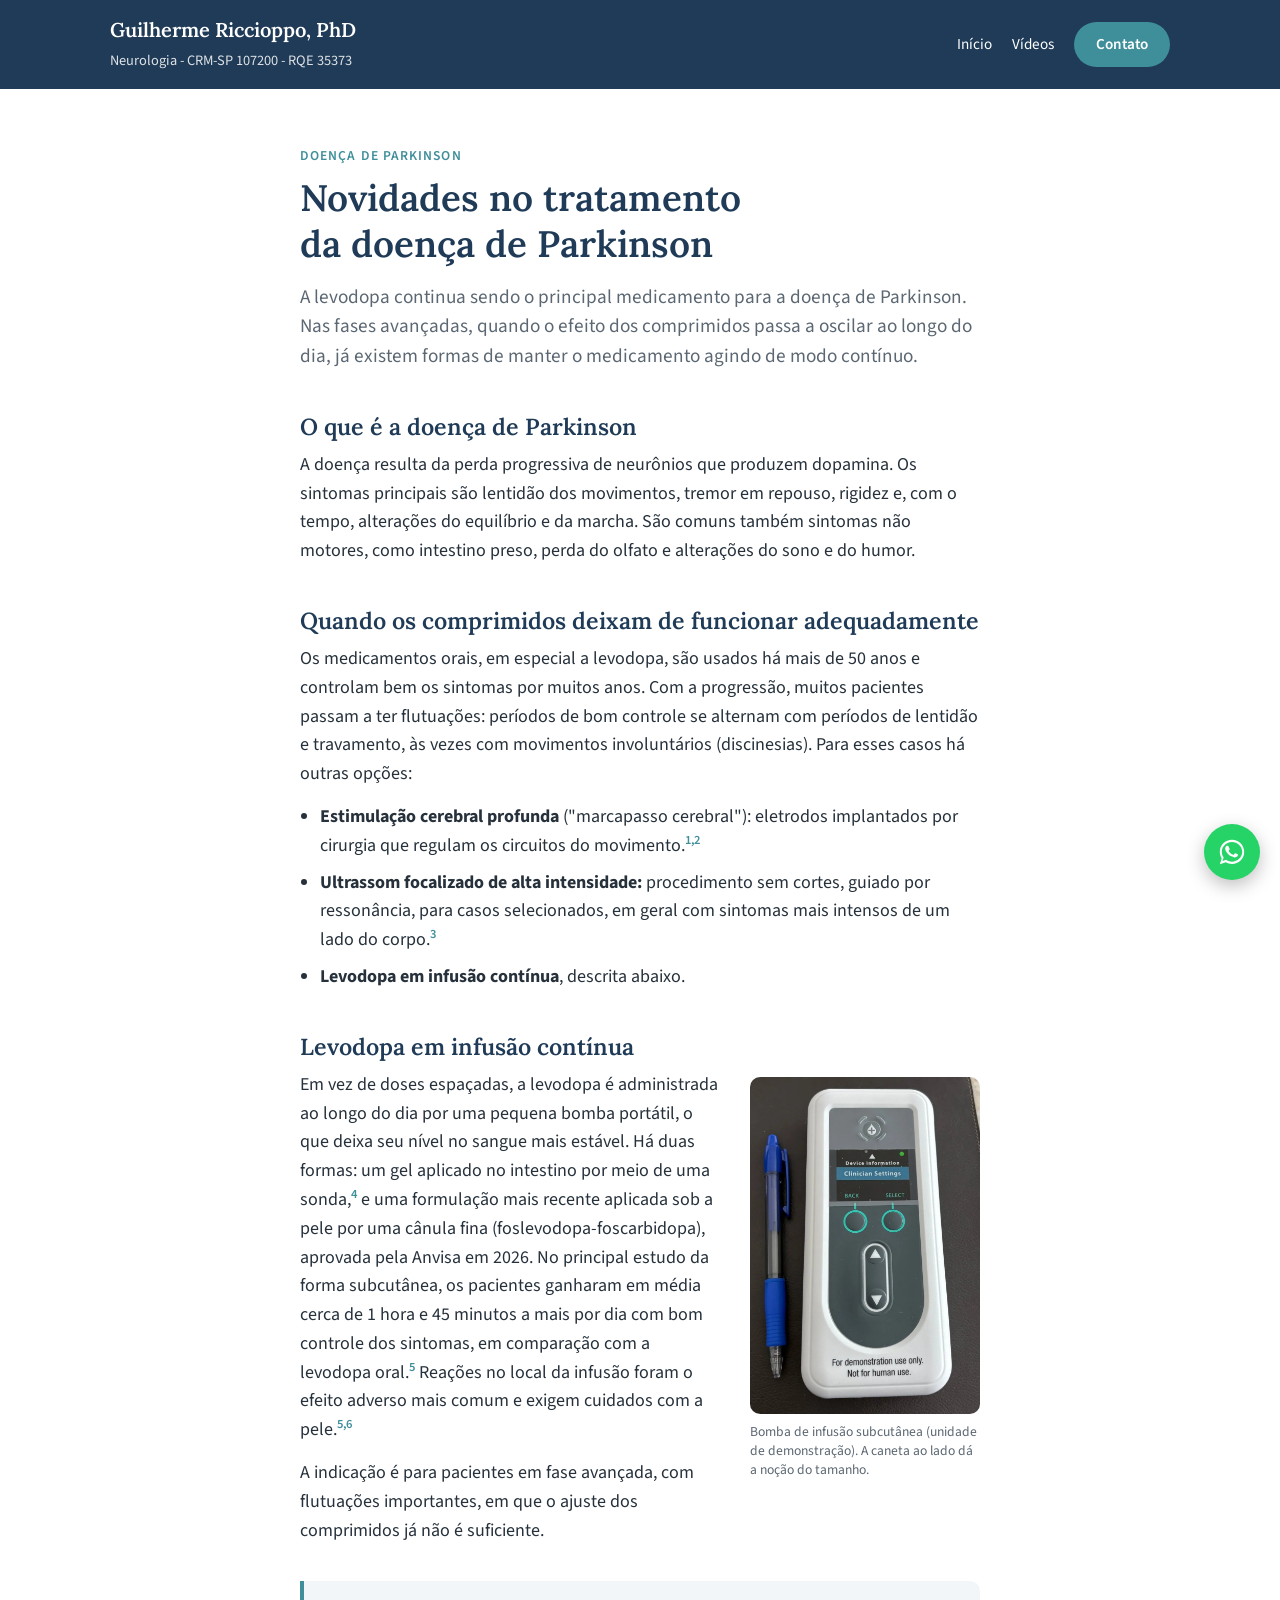
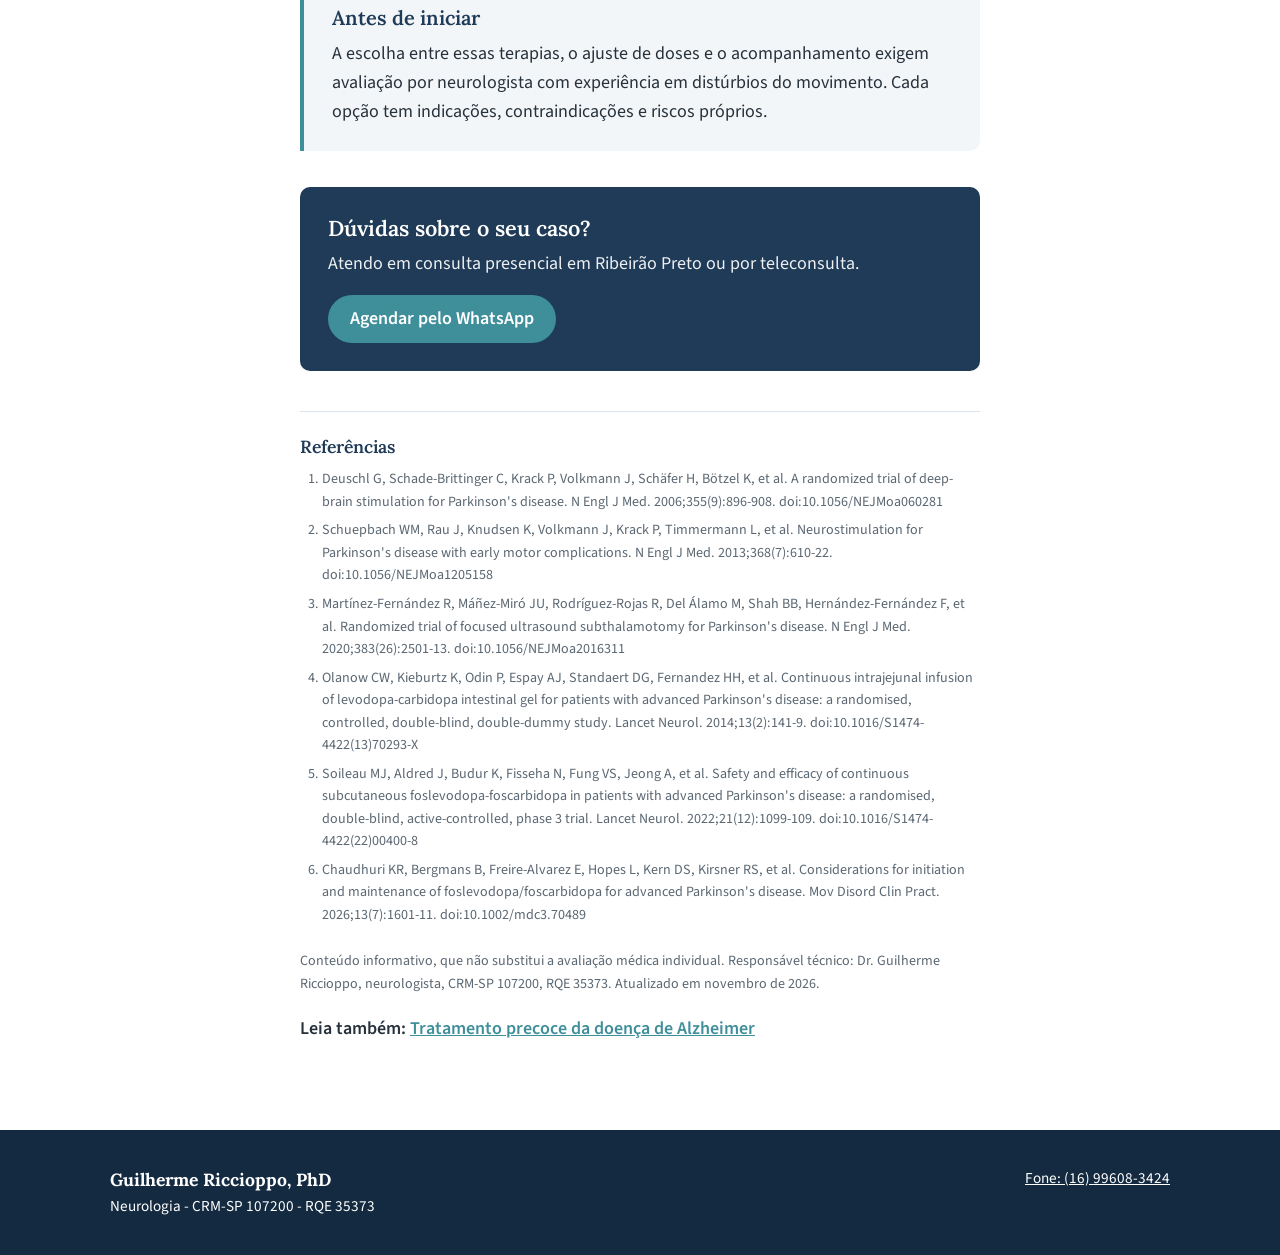
<file: parkinson.html>
<!doctype html>
<html lang="pt-BR">
<head>
  <meta charset="utf-8">
  <meta name="viewport" content="width=device-width, initial-scale=1">
  <title>Novidades no tratamento da doença de Parkinson: levodopa em infusão contínua | Dr. Guilherme Riccioppo</title>
  <meta name="description" content="Tratamentos para a doença de Parkinson avançada: estimulação cerebral profunda, ultrassom focalizado e levodopa em infusão contínua.">
  <meta name="format-detection" content="telephone=no">
  <link rel="canonical" href="https://www.drguilhermericcioppo.com.br/parkinson.html">

  <meta property="og:type" content="article">
  <meta property="og:locale" content="pt_BR">
  <meta property="og:site_name" content="Dr. Guilherme Riccioppo Neurologista">
  <meta property="og:title" content="Novidades no tratamento da doença de Parkinson">
  <meta property="og:description" content="Tratamentos para a doença de Parkinson avançada: estimulação cerebral profunda, ultrassom focalizado e levodopa em infusão contínua.">
  <meta property="og:url" content="https://www.drguilhermericcioppo.com.br/parkinson.html">
  <meta property="og:image" content="https://www.drguilhermericcioppo.com.br/og.jpg">
  <meta name="twitter:card" content="summary_large_image">

  <link rel="preconnect" href="https://fonts.googleapis.com">
  <link rel="preconnect" href="https://fonts.gstatic.com" crossorigin>
  <link href="https://fonts.googleapis.com/css2?family=Lora:wght@500;600&family=Source+Sans+3:wght@400;600&display=swap" rel="stylesheet">
  <link rel="icon" href="/favicon.ico" sizes="any">
  <link rel="icon" type="image/png" sizes="32x32" href="/favicon-32.png">
  <link rel="apple-touch-icon" href="/apple-touch-icon.png">
  <link rel="stylesheet" href="style.css">

  <script type="application/ld+json">
{
  "@context": "https://schema.org",
  "@type": "MedicalWebPage",
  "url": "https://www.drguilhermericcioppo.com.br/parkinson.html",
  "name": "Novidades no tratamento da doença de Parkinson",
  "inLanguage": "pt-BR",
  "about": {
    "@type": "MedicalCondition",
    "name": "Doença de Parkinson"
  },
  "audience": {
    "@type": "PatientsAudience"
  },
  "author": {
    "@type": "Physician",
    "@id": "https://www.drguilhermericcioppo.com.br/#medico",
    "name": "Dr. Guilherme Riccioppo",
    "alternateName": "Guilherme Gustavo Riccioppo Rodrigues",
    "url": "https://www.drguilhermericcioppo.com.br/"
  },
  "reviewedBy": {
    "@type": "Physician",
    "@id": "https://www.drguilhermericcioppo.com.br/#medico",
    "name": "Dr. Guilherme Riccioppo",
    "alternateName": "Guilherme Gustavo Riccioppo Rodrigues",
    "url": "https://www.drguilhermericcioppo.com.br/"
  },
  "lastReviewed": "2026-11-09",
  "datePublished": "2026-11-09",
  "dateModified": "2026-11-09",
  "publisher": {
    "@id": "https://www.drguilhermericcioppo.com.br/#medico"
  },
  "image": "https://www.drguilhermericcioppo.com.br/bomba-infusao.webp"
}
  </script>
</head>
<body>

<header class="topo">
  <div class="container">
    <a class="marca" href="./">
      <strong>Guilherme Riccioppo, PhD</strong>
      <span>Neurologia - CRM-SP 107200 - RQE 35373</span>
    </a>
    <nav class="nav">
      <a class="link-texto" href="./">Início</a>
      <a class="link-texto" href="videos.html">Vídeos</a>
      <a class="botao" href="https://wa.me/5516996083424" target="_blank" rel="noopener">Contato</a>
    </nav>
  </div>
</header>

<main>

  <article class="artigo">
    <div class="container artigo-corpo">
      <p class="sobretitulo">Doença de Parkinson</p>
      <h1>Novidades no tratamento da doença de Parkinson</h1>
      <p class="artigo-lead">A levodopa continua sendo o principal medicamento para a doença de Parkinson. Nas fases avançadas, quando o efeito dos comprimidos passa a oscilar ao longo do dia, já existem formas de manter o medicamento agindo de modo contínuo.</p>

      <h2>O que é a doença de Parkinson</h2>
      <p>A doença resulta da perda progressiva de neurônios que produzem dopamina. Os sintomas principais são lentidão dos movimentos, tremor em repouso, rigidez e, com o tempo, alterações do equilíbrio e da marcha. São comuns também sintomas não motores, como intestino preso, perda do olfato e alterações do sono e do humor.</p>

      <h2>Quando os comprimidos deixam de funcionar adequadamente</h2>
      <p>Os medicamentos orais, em especial a levodopa, são usados há mais de 50 anos e controlam bem os sintomas por muitos anos. Com a progressão, muitos pacientes passam a ter flutuações: períodos de bom controle se alternam com períodos de lentidão e travamento, às vezes com movimentos involuntários (discinesias). Para esses casos há outras opções:</p>
      <ul class="artigo-lista">
        <li><strong>Estimulação cerebral profunda</strong> ("marcapasso cerebral"): eletrodos implantados por cirurgia que regulam os circuitos do movimento.<sup><a href="#refs">1,2</a></sup></li>
        <li><strong>Ultrassom focalizado de alta intensidade:</strong> procedimento sem cortes, guiado por ressonância, para casos selecionados, em geral com sintomas mais intensos de um lado do corpo.<sup><a href="#refs">3</a></sup></li>
        <li><strong>Levodopa em infusão contínua</strong>, descrita abaixo.</li>
      </ul>

      <h2>Levodopa em infusão contínua</h2>
      <figure class="artigo-figura">
        <img src="bomba-infusao.webp" alt="Bomba portátil de infusão subcutânea contínua ao lado de uma caneta, para comparação de tamanho" width="900" height="1319" loading="lazy">
        <figcaption>Bomba de infusão subcutânea (unidade de demonstração). A caneta ao lado dá a noção do tamanho.</figcaption>
      </figure>
      <p>Em vez de doses espaçadas, a levodopa é administrada ao longo do dia por uma pequena bomba portátil, o que deixa seu nível no sangue mais estável. Há duas formas: um gel aplicado no intestino por meio de uma sonda,<sup><a href="#refs">4</a></sup> e uma formulação mais recente aplicada sob a pele por uma cânula fina (foslevodopa-foscarbidopa), aprovada pela Anvisa em 2026. No principal estudo da forma subcutânea, os pacientes ganharam em média cerca de 1 hora e 45 minutos a mais por dia com bom controle dos sintomas, em comparação com a levodopa oral.<sup><a href="#refs">5</a></sup> Reações no local da infusão foram o efeito adverso mais comum e exigem cuidados com a pele.<sup><a href="#refs">5,6</a></sup></p>
      <p>A indicação é para pacientes em fase avançada, com flutuações importantes, em que o ajuste dos comprimidos já não é suficiente.</p>

      <div class="artigo-destaque">
        <h2>Antes de iniciar</h2>
        <p>A escolha entre essas terapias, o ajuste de doses e o acompanhamento exigem avaliação por neurologista com experiência em distúrbios do movimento. Cada opção tem indicações, contraindicações e riscos próprios.</p>
      </div>

      <aside class="artigo-contato">
        <h2>Dúvidas sobre o seu caso?</h2>
        <p>Atendo em consulta presencial em Ribeirão Preto ou por teleconsulta.</p>
        <p><a class="botao" href="https://wa.me/5516996083424" target="_blank" rel="noopener">Agendar pelo WhatsApp</a></p>
      </aside>

      <section class="artigo-refs" aria-labelledby="refs">
        <h2 id="refs">Referências</h2>
        <ol>
          <li>Deuschl G, Schade-Brittinger C, Krack P, Volkmann J, Schäfer H, Bötzel K, et al. A randomized trial of deep-brain stimulation for Parkinson's disease. N Engl J Med. 2006;355(9):896-908. doi:10.1056/NEJMoa060281</li>
          <li>Schuepbach WM, Rau J, Knudsen K, Volkmann J, Krack P, Timmermann L, et al. Neurostimulation for Parkinson's disease with early motor complications. N Engl J Med. 2013;368(7):610-22. doi:10.1056/NEJMoa1205158</li>
          <li>Martínez-Fernández R, Máñez-Miró JU, Rodríguez-Rojas R, Del Álamo M, Shah BB, Hernández-Fernández F, et al. Randomized trial of focused ultrasound subthalamotomy for Parkinson's disease. N Engl J Med. 2020;383(26):2501-13. doi:10.1056/NEJMoa2016311</li>
          <li>Olanow CW, Kieburtz K, Odin P, Espay AJ, Standaert DG, Fernandez HH, et al. Continuous intrajejunal infusion of levodopa-carbidopa intestinal gel for patients with advanced Parkinson's disease: a randomised, controlled, double-blind, double-dummy study. Lancet Neurol. 2014;13(2):141-9. doi:10.1016/S1474-4422(13)70293-X</li>
          <li>Soileau MJ, Aldred J, Budur K, Fisseha N, Fung VS, Jeong A, et al. Safety and efficacy of continuous subcutaneous foslevodopa-foscarbidopa in patients with advanced Parkinson's disease: a randomised, double-blind, active-controlled, phase 3 trial. Lancet Neurol. 2022;21(12):1099-109. doi:10.1016/S1474-4422(22)00400-8</li>
          <li>Chaudhuri KR, Bergmans B, Freire-Alvarez E, Hopes L, Kern DS, Kirsner RS, et al. Considerations for initiation and maintenance of foslevodopa/foscarbidopa for advanced Parkinson's disease. Mov Disord Clin Pract. 2026;13(7):1601-11. doi:10.1002/mdc3.70489</li>
        </ol>
      </section>

      <p class="artigo-nota">Conteúdo informativo, que não substitui a avaliação médica individual. Responsável técnico: Dr. Guilherme Riccioppo, neurologista, CRM-SP 107200, RQE 35373. Atualizado em novembro de 2026.</p>

      <p class="artigo-outro">Leia também: <a href="alzheimer.html">Tratamento precoce da doença de Alzheimer</a></p>
    </div>
  </article>

</main>

<footer class="rodape">
  <div class="container">
    <div>
      <strong>Guilherme Riccioppo, PhD</strong><br>
      Neurologia - CRM-SP 107200 - RQE 35373
    </div>
    <div>
      <a href="https://wa.me/5516996083424" target="_blank" rel="noopener">Fone: (16) 99608-3424</a>
    </div>
  </div>
</footer>

<a class="whats" href="https://wa.me/5516996083424" target="_blank" rel="noopener" aria-label="Conversar pelo WhatsApp">
  <svg viewBox="0 0 32 32" aria-hidden="true"><path d="M16 3C8.8 3 3 8.7 3 15.8c0 2.5.7 4.9 2 7L3 29l6.4-2c2 1.1 4.3 1.7 6.6 1.7 7.2 0 13-5.7 13-12.8S23.2 3 16 3zm0 23.3c-2.1 0-4.1-.6-5.9-1.7l-.4-.3-3.8 1.2 1.2-3.7-.3-.4a10.4 10.4 0 0 1-1.7-5.7C5.1 10 10 5.2 16 5.2S26.9 10 26.9 15.8 22 26.3 16 26.3zm6-7.8c-.3-.2-2-1-2.3-1.1-.3-.1-.5-.2-.8.2-.2.3-.9 1.1-1.1 1.3-.2.2-.4.3-.7.1-.3-.2-1.4-.5-2.7-1.6-1-.9-1.7-2-1.9-2.3-.2-.3 0-.5.1-.7l.5-.6c.2-.2.2-.4.3-.6.1-.2 0-.4 0-.6l-1.1-2.6c-.3-.7-.6-.6-.8-.6h-.7c-.2 0-.6.1-.9.4-.3.3-1.2 1.1-1.2 2.7s1.2 3.2 1.4 3.4c.2.2 2.4 3.6 5.8 5 .8.3 1.4.5 1.9.7.8.3 1.5.2 2.1.1.6-.1 2-.8 2.2-1.6.3-.8.3-1.5.2-1.6-.1-.2-.3-.3-.6-.4z"/></svg>
</a>

</body>
</html>
</file>
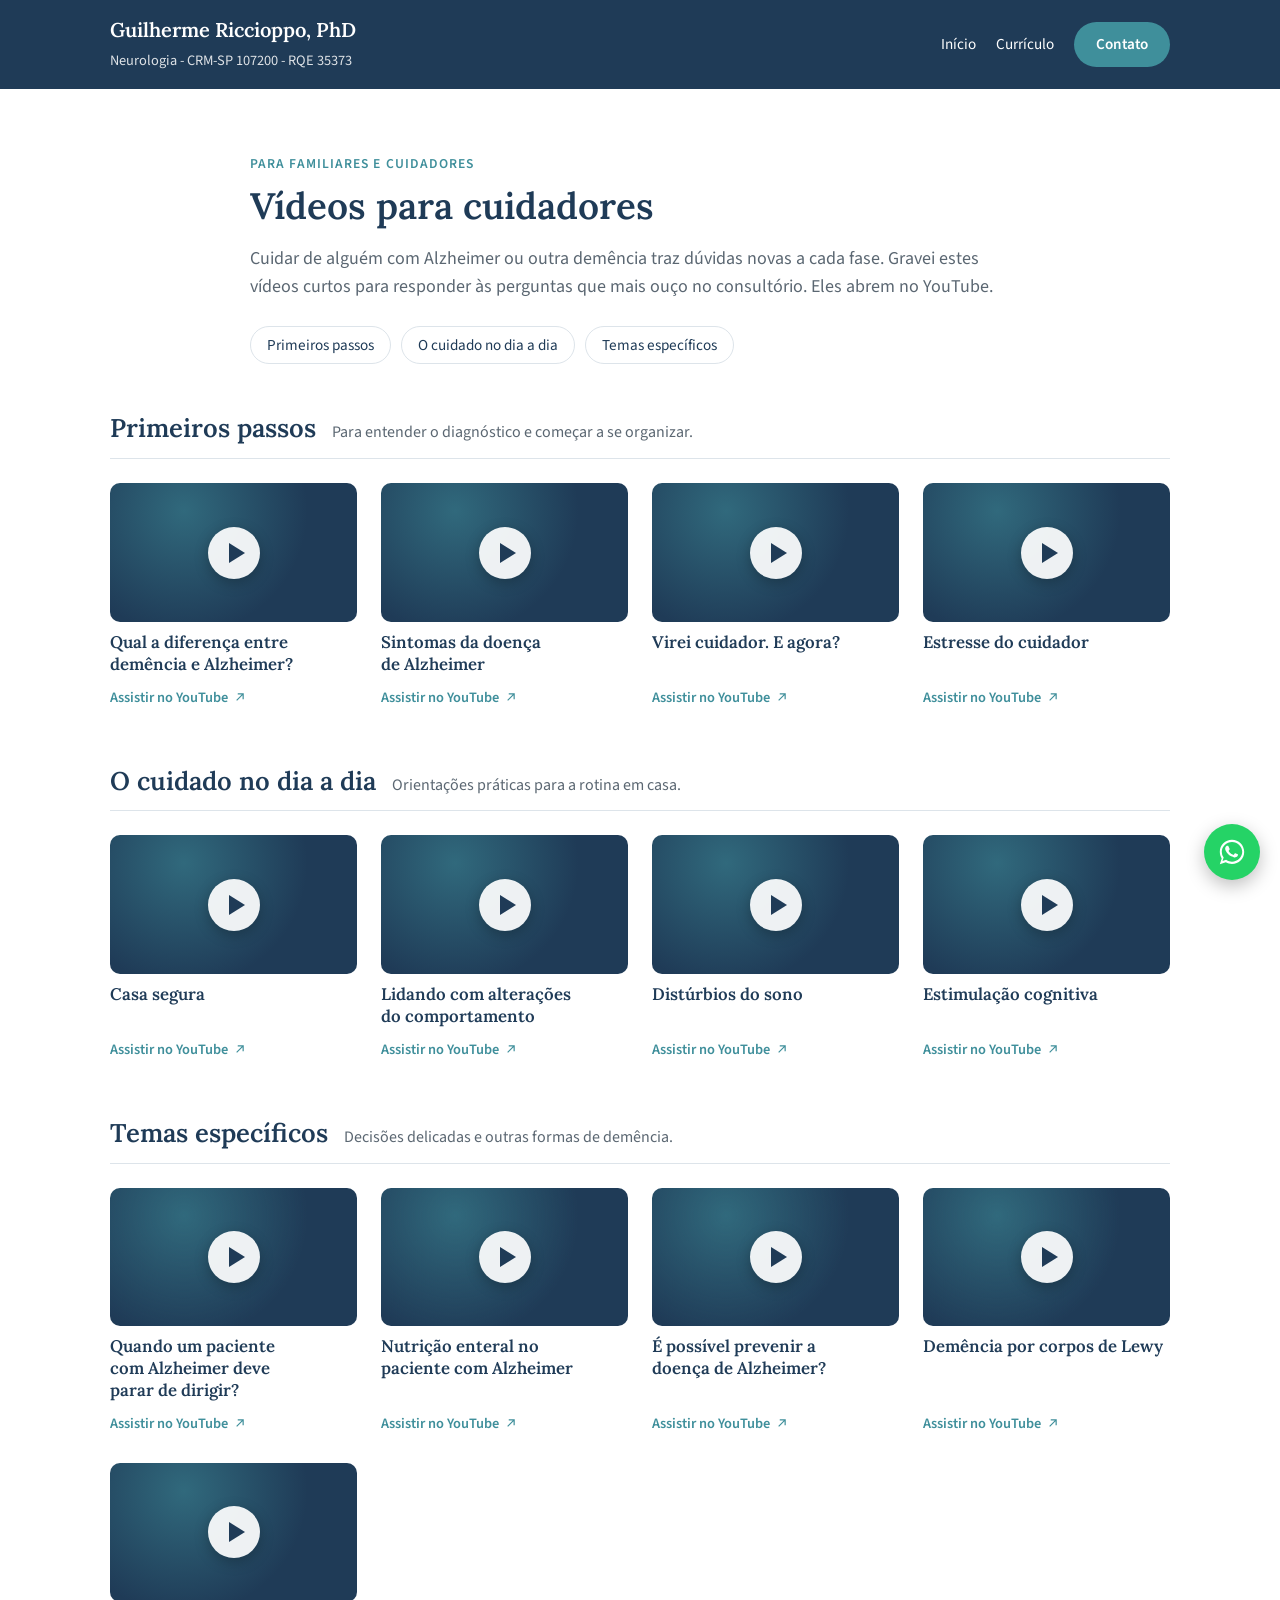
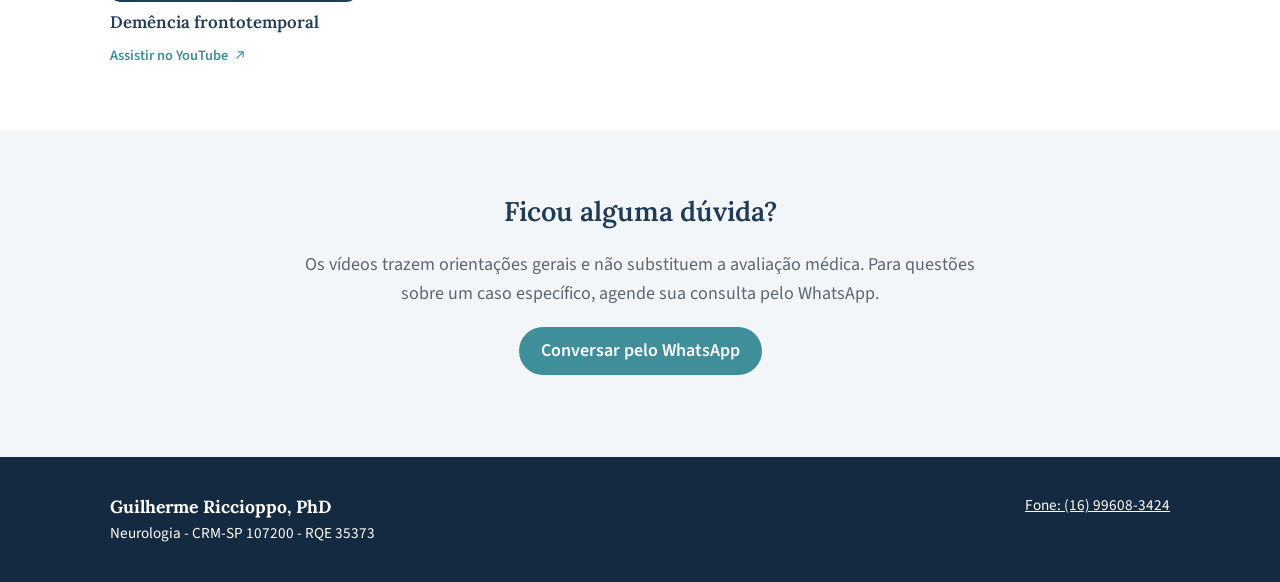
<file: videos.html>
<!doctype html>
<html lang="pt-BR">
<head>
  <meta charset="utf-8">
  <meta name="viewport" content="width=device-width, initial-scale=1">
  <title>Vídeos para cuidadores de pessoas com Alzheimer e demência | Dr. Guilherme Riccioppo</title>
  <meta name="description" content="Vídeos do Dr. Guilherme Riccioppo, neurologista em Ribeirão Preto, para familiares e cuidadores de pessoas com Alzheimer e outras demências.">
  <meta name="format-detection" content="telephone=no">
  <link rel="canonical" href="https://www.drguilhermericcioppo.com.br/videos.html">

  <meta property="og:type" content="website">
  <meta property="og:locale" content="pt_BR">
  <meta property="og:site_name" content="Dr. Guilherme Riccioppo Neurologista">
  <meta property="og:title" content="Vídeos para cuidadores | Dr. Guilherme Riccioppo">
  <meta property="og:description" content="Orientações em vídeo para quem cuida de uma pessoa com Alzheimer ou outra demência.">
  <meta property="og:url" content="https://www.drguilhermericcioppo.com.br/videos.html">
  <meta property="og:image" content="https://www.drguilhermericcioppo.com.br/og.jpg">
  <meta name="twitter:card" content="summary_large_image">

  <link rel="preconnect" href="https://fonts.googleapis.com">
  <link rel="preconnect" href="https://fonts.gstatic.com" crossorigin>
  <link href="https://fonts.googleapis.com/css2?family=Lora:wght@500;600&family=Source+Sans+3:wght@400;600&display=swap" rel="stylesheet">
  <link rel="icon" href="/favicon.ico" sizes="any">
  <link rel="icon" type="image/png" sizes="32x32" href="/favicon-32.png">
  <link rel="apple-touch-icon" href="/apple-touch-icon.png">
  <link rel="stylesheet" href="style.css">

  <script type="application/ld+json">
{
  "@context": "https://schema.org",
  "@type": "CollectionPage",
  "url": "https://www.drguilhermericcioppo.com.br/videos.html",
  "name": "Vídeos para cuidadores",
  "inLanguage": "pt-BR",
  "author": {
    "@type": "Physician",
    "@id": "https://www.drguilhermericcioppo.com.br/#medico",
    "name": "Dr. Guilherme Riccioppo",
    "alternateName": "Guilherme Gustavo Riccioppo Rodrigues",
    "url": "https://www.drguilhermericcioppo.com.br/"
  },
  "mainEntity": {
    "@type": "ItemList",
    "numberOfItems": 13,
    "itemListElement": [
      {
        "@type": "ListItem",
        "position": 1,
        "name": "Qual a diferença entre demência e Alzheimer?",
        "url": "https://www.youtube.com/watch?v=SNJXuMzKSYs"
      },
      {
        "@type": "ListItem",
        "position": 2,
        "name": "Sintomas da doença de Alzheimer",
        "url": "https://www.youtube.com/watch?v=hxE9T49pfcY"
      },
      {
        "@type": "ListItem",
        "position": 3,
        "name": "Virei cuidador. E agora?",
        "url": "https://www.youtube.com/watch?v=A24LU7_LsNs"
      },
      {
        "@type": "ListItem",
        "position": 4,
        "name": "Estresse do cuidador",
        "url": "https://www.youtube.com/watch?v=ZsavhUbPQ0U"
      },
      {
        "@type": "ListItem",
        "position": 5,
        "name": "Casa segura",
        "url": "https://www.youtube.com/watch?v=u-1mDqAF8ng"
      },
      {
        "@type": "ListItem",
        "position": 6,
        "name": "Lidando com alterações do comportamento",
        "url": "https://www.youtube.com/watch?v=cTh8h09DjX4"
      },
      {
        "@type": "ListItem",
        "position": 7,
        "name": "Distúrbios do sono",
        "url": "https://www.youtube.com/watch?v=Kt4HUVCWy0c"
      },
      {
        "@type": "ListItem",
        "position": 8,
        "name": "Estimulação cognitiva",
        "url": "https://www.youtube.com/watch?v=4BTfgjzvtJk"
      },
      {
        "@type": "ListItem",
        "position": 9,
        "name": "Quando um paciente com Alzheimer deve parar de dirigir?",
        "url": "https://www.youtube.com/watch?v=Av5YQY9q1Rk"
      },
      {
        "@type": "ListItem",
        "position": 10,
        "name": "Nutrição enteral no paciente com Alzheimer",
        "url": "https://www.youtube.com/watch?v=AHnSPdNNJ_s"
      },
      {
        "@type": "ListItem",
        "position": 11,
        "name": "É possível prevenir a doença de Alzheimer?",
        "url": "https://www.youtube.com/watch?v=2eVG6c08XJk"
      },
      {
        "@type": "ListItem",
        "position": 12,
        "name": "Demência por corpos de Lewy",
        "url": "https://www.youtube.com/watch?v=mqBqPWMPb_0"
      },
      {
        "@type": "ListItem",
        "position": 13,
        "name": "Demência frontotemporal",
        "url": "https://www.youtube.com/watch?v=80GLBO3R4TA"
      }
    ]
  }
}
  </script>
</head>
<body>

<header class="topo">
  <div class="container">
    <a class="marca" href="./">
      <strong>Guilherme Riccioppo, PhD</strong>
      <span>Neurologia - CRM-SP 107200 - RQE 35373</span>
    </a>
    <nav class="nav">
      <a class="link-texto" href="./">Início</a>
      <a class="link-texto" href="curriculo.html">Currículo</a>
      <a class="botao" href="https://wa.me/5516996083424" target="_blank" rel="noopener">Contato</a>
    </nav>
  </div>
</header>

<main>

  <section class="videos-intro">
    <div class="container">
      <p class="sobretitulo">Para familiares e cuidadores</p>
      <h1>Vídeos para cuidadores</h1>
      <p>Cuidar de alguém com Alzheimer ou outra demência traz dúvidas novas a cada fase. Gravei estes vídeos curtos para responder às perguntas que mais ouço no consultório. Eles abrem no YouTube.</p>
      <nav class="video-atalhos" aria-label="Seções">
        <a href="#primeiros-passos">Primeiros passos</a>
        <a href="#dia-a-dia">O cuidado no dia a dia</a>
        <a href="#temas">Temas específicos</a>
      </nav>
    </div>
  </section>

  <section class="videos-lista">
    <div class="container">
    <div class="video-grupo" id="primeiros-passos">
      <div class="video-grupo-topo">
        <h2>Primeiros passos</h2>
        <p>Para entender o diagnóstico e começar a se organizar.</p>
      </div>
      <div class="video-grid">
        <a class="video" href="https://www.youtube.com/watch?v=SNJXuMzKSYs" target="_blank" rel="noopener">
          <span class="video-thumb"><img src="https://i.ytimg.com/vi/SNJXuMzKSYs/hqdefault.jpg" alt="" width="480" height="360" loading="lazy" onerror="this.remove()"><span class="play" aria-hidden="true"></span></span>
          <span class="video-titulo">Qual a diferença entre demência e Alzheimer?</span>
          <span class="video-link">Assistir no YouTube <svg viewBox="0 0 16 16" aria-hidden="true"><path d="M5 3h8v8h-1.6V5.7l-7.3 7.4L3 12l7.3-7.4H5z"/></svg></span>
        </a>
        <a class="video" href="https://www.youtube.com/watch?v=hxE9T49pfcY" target="_blank" rel="noopener">
          <span class="video-thumb"><img src="https://i.ytimg.com/vi/hxE9T49pfcY/hqdefault.jpg" alt="" width="480" height="360" loading="lazy" onerror="this.remove()"><span class="play" aria-hidden="true"></span></span>
          <span class="video-titulo">Sintomas da doença de Alzheimer</span>
          <span class="video-link">Assistir no YouTube <svg viewBox="0 0 16 16" aria-hidden="true"><path d="M5 3h8v8h-1.6V5.7l-7.3 7.4L3 12l7.3-7.4H5z"/></svg></span>
        </a>
        <a class="video" href="https://www.youtube.com/watch?v=A24LU7_LsNs" target="_blank" rel="noopener">
          <span class="video-thumb"><img src="https://i.ytimg.com/vi/A24LU7_LsNs/hqdefault.jpg" alt="" width="480" height="360" loading="lazy" onerror="this.remove()"><span class="play" aria-hidden="true"></span></span>
          <span class="video-titulo">Virei cuidador. E agora?</span>
          <span class="video-link">Assistir no YouTube <svg viewBox="0 0 16 16" aria-hidden="true"><path d="M5 3h8v8h-1.6V5.7l-7.3 7.4L3 12l7.3-7.4H5z"/></svg></span>
        </a>
        <a class="video" href="https://www.youtube.com/watch?v=ZsavhUbPQ0U" target="_blank" rel="noopener">
          <span class="video-thumb"><img src="https://i.ytimg.com/vi/ZsavhUbPQ0U/hqdefault.jpg" alt="" width="480" height="360" loading="lazy" onerror="this.remove()"><span class="play" aria-hidden="true"></span></span>
          <span class="video-titulo">Estresse do cuidador</span>
          <span class="video-link">Assistir no YouTube <svg viewBox="0 0 16 16" aria-hidden="true"><path d="M5 3h8v8h-1.6V5.7l-7.3 7.4L3 12l7.3-7.4H5z"/></svg></span>
        </a>
      </div>
    </div>

    <div class="video-grupo" id="dia-a-dia">
      <div class="video-grupo-topo">
        <h2>O cuidado no dia a dia</h2>
        <p>Orientações práticas para a rotina em casa.</p>
      </div>
      <div class="video-grid">
        <a class="video" href="https://www.youtube.com/watch?v=u-1mDqAF8ng" target="_blank" rel="noopener">
          <span class="video-thumb"><img src="https://i.ytimg.com/vi/u-1mDqAF8ng/hqdefault.jpg" alt="" width="480" height="360" loading="lazy" onerror="this.remove()"><span class="play" aria-hidden="true"></span></span>
          <span class="video-titulo">Casa segura</span>
          <span class="video-link">Assistir no YouTube <svg viewBox="0 0 16 16" aria-hidden="true"><path d="M5 3h8v8h-1.6V5.7l-7.3 7.4L3 12l7.3-7.4H5z"/></svg></span>
        </a>
        <a class="video" href="https://www.youtube.com/watch?v=cTh8h09DjX4" target="_blank" rel="noopener">
          <span class="video-thumb"><img src="https://i.ytimg.com/vi/cTh8h09DjX4/hqdefault.jpg" alt="" width="480" height="360" loading="lazy" onerror="this.remove()"><span class="play" aria-hidden="true"></span></span>
          <span class="video-titulo">Lidando com alterações do comportamento</span>
          <span class="video-link">Assistir no YouTube <svg viewBox="0 0 16 16" aria-hidden="true"><path d="M5 3h8v8h-1.6V5.7l-7.3 7.4L3 12l7.3-7.4H5z"/></svg></span>
        </a>
        <a class="video" href="https://www.youtube.com/watch?v=Kt4HUVCWy0c" target="_blank" rel="noopener">
          <span class="video-thumb"><img src="https://i.ytimg.com/vi/Kt4HUVCWy0c/hqdefault.jpg" alt="" width="480" height="360" loading="lazy" onerror="this.remove()"><span class="play" aria-hidden="true"></span></span>
          <span class="video-titulo">Distúrbios do sono</span>
          <span class="video-link">Assistir no YouTube <svg viewBox="0 0 16 16" aria-hidden="true"><path d="M5 3h8v8h-1.6V5.7l-7.3 7.4L3 12l7.3-7.4H5z"/></svg></span>
        </a>
        <a class="video" href="https://www.youtube.com/watch?v=4BTfgjzvtJk" target="_blank" rel="noopener">
          <span class="video-thumb"><img src="https://i.ytimg.com/vi/4BTfgjzvtJk/hqdefault.jpg" alt="" width="480" height="360" loading="lazy" onerror="this.remove()"><span class="play" aria-hidden="true"></span></span>
          <span class="video-titulo">Estimulação cognitiva</span>
          <span class="video-link">Assistir no YouTube <svg viewBox="0 0 16 16" aria-hidden="true"><path d="M5 3h8v8h-1.6V5.7l-7.3 7.4L3 12l7.3-7.4H5z"/></svg></span>
        </a>
      </div>
    </div>

    <div class="video-grupo" id="temas">
      <div class="video-grupo-topo">
        <h2>Temas específicos</h2>
        <p>Decisões delicadas e outras formas de demência.</p>
      </div>
      <div class="video-grid">
        <a class="video" href="https://www.youtube.com/watch?v=Av5YQY9q1Rk" target="_blank" rel="noopener">
          <span class="video-thumb"><img src="https://i.ytimg.com/vi/Av5YQY9q1Rk/hqdefault.jpg" alt="" width="480" height="360" loading="lazy" onerror="this.remove()"><span class="play" aria-hidden="true"></span></span>
          <span class="video-titulo">Quando um paciente com Alzheimer deve parar de dirigir?</span>
          <span class="video-link">Assistir no YouTube <svg viewBox="0 0 16 16" aria-hidden="true"><path d="M5 3h8v8h-1.6V5.7l-7.3 7.4L3 12l7.3-7.4H5z"/></svg></span>
        </a>
        <a class="video" href="https://www.youtube.com/watch?v=AHnSPdNNJ_s" target="_blank" rel="noopener">
          <span class="video-thumb"><img src="https://i.ytimg.com/vi/AHnSPdNNJ_s/hqdefault.jpg" alt="" width="480" height="360" loading="lazy" onerror="this.remove()"><span class="play" aria-hidden="true"></span></span>
          <span class="video-titulo">Nutrição enteral no paciente com Alzheimer</span>
          <span class="video-link">Assistir no YouTube <svg viewBox="0 0 16 16" aria-hidden="true"><path d="M5 3h8v8h-1.6V5.7l-7.3 7.4L3 12l7.3-7.4H5z"/></svg></span>
        </a>
        <a class="video" href="https://www.youtube.com/watch?v=2eVG6c08XJk" target="_blank" rel="noopener">
          <span class="video-thumb"><img src="https://i.ytimg.com/vi/2eVG6c08XJk/hqdefault.jpg" alt="" width="480" height="360" loading="lazy" onerror="this.remove()"><span class="play" aria-hidden="true"></span></span>
          <span class="video-titulo">É possível prevenir a doença de Alzheimer?</span>
          <span class="video-link">Assistir no YouTube <svg viewBox="0 0 16 16" aria-hidden="true"><path d="M5 3h8v8h-1.6V5.7l-7.3 7.4L3 12l7.3-7.4H5z"/></svg></span>
        </a>
        <a class="video" href="https://www.youtube.com/watch?v=mqBqPWMPb_0" target="_blank" rel="noopener">
          <span class="video-thumb"><img src="https://i.ytimg.com/vi/mqBqPWMPb_0/hqdefault.jpg" alt="" width="480" height="360" loading="lazy" onerror="this.remove()"><span class="play" aria-hidden="true"></span></span>
          <span class="video-titulo">Demência por corpos de Lewy</span>
          <span class="video-link">Assistir no YouTube <svg viewBox="0 0 16 16" aria-hidden="true"><path d="M5 3h8v8h-1.6V5.7l-7.3 7.4L3 12l7.3-7.4H5z"/></svg></span>
        </a>
        <a class="video" href="https://www.youtube.com/watch?v=80GLBO3R4TA" target="_blank" rel="noopener">
          <span class="video-thumb"><img src="https://i.ytimg.com/vi/80GLBO3R4TA/hqdefault.jpg" alt="" width="480" height="360" loading="lazy" onerror="this.remove()"><span class="play" aria-hidden="true"></span></span>
          <span class="video-titulo">Demência frontotemporal</span>
          <span class="video-link">Assistir no YouTube <svg viewBox="0 0 16 16" aria-hidden="true"><path d="M5 3h8v8h-1.6V5.7l-7.3 7.4L3 12l7.3-7.4H5z"/></svg></span>
        </a>
      </div>
    </div>
    </div>
  </section>

  <section class="videos-duvida alt">
    <div class="container">
      <h2>Ficou alguma dúvida?</h2>
      <p>Os vídeos trazem orientações gerais e não substituem a avaliação médica. Para questões sobre um caso específico, agende sua consulta pelo WhatsApp.</p>
      <p><a class="botao" href="https://wa.me/5516996083424" target="_blank" rel="noopener">Conversar pelo WhatsApp</a></p>
    </div>
  </section>

</main>

<footer class="rodape">
  <div class="container">
    <div>
      <strong>Guilherme Riccioppo, PhD</strong><br>
      Neurologia - CRM-SP 107200 - RQE 35373
    </div>
    <div>
      <a href="https://wa.me/5516996083424" target="_blank" rel="noopener">Fone: (16) 99608-3424</a>
    </div>
  </div>
</footer>

<a class="whats" href="https://wa.me/5516996083424" target="_blank" rel="noopener" aria-label="Conversar pelo WhatsApp">
  <svg viewBox="0 0 32 32" aria-hidden="true"><path d="M16 3C8.8 3 3 8.7 3 15.8c0 2.5.7 4.9 2 7L3 29l6.4-2c2 1.1 4.3 1.7 6.6 1.7 7.2 0 13-5.7 13-12.8S23.2 3 16 3zm0 23.3c-2.1 0-4.1-.6-5.9-1.7l-.4-.3-3.8 1.2 1.2-3.7-.3-.4a10.4 10.4 0 0 1-1.7-5.7C5.1 10 10 5.2 16 5.2S26.9 10 26.9 15.8 22 26.3 16 26.3zm6-7.8c-.3-.2-2-1-2.3-1.1-.3-.1-.5-.2-.8.2-.2.3-.9 1.1-1.1 1.3-.2.2-.4.3-.7.1-.3-.2-1.4-.5-2.7-1.6-1-.9-1.7-2-1.9-2.3-.2-.3 0-.5.1-.7l.5-.6c.2-.2.2-.4.3-.6.1-.2 0-.4 0-.6l-1.1-2.6c-.3-.7-.6-.6-.8-.6h-.7c-.2 0-.6.1-.9.4-.3.3-1.2 1.1-1.2 2.7s1.2 3.2 1.4 3.4c.2.2 2.4 3.6 5.8 5 .8.3 1.4.5 1.9.7.8.3 1.5.2 2.1.1.6-.1 2-.8 2.2-1.6.3-.8.3-1.5.2-1.6-.1-.2-.3-.3-.6-.4z"/></svg>
</a>

</body>
</html>
</file>
<file: style.css>
:root {
  --azul: #1f3b57;
  --azul-escuro: #142a40;
  --destaque: #3f8f9b;
  --fundo: #ffffff;
  --fundo-alt: #f3f6f8;
  --texto: #26313b;
  --texto-suave: #5b6772;
  --borda: #dde4ea;
  --max: 1100px;
}

* { box-sizing: border-box; }

html { scroll-behavior: smooth; }

body {
  margin: 0;
  font-family: "Source Sans 3", "Helvetica Neue", Arial, sans-serif;
  font-size: 18px;
  line-height: 1.6;
  color: var(--texto);
  background: var(--fundo);
}

h1, h2, h3 {
  font-family: "Lora", Georgia, serif;
  color: var(--azul);
  line-height: 1.25;
  font-weight: 600;
}

a { color: var(--destaque); }

img { max-width: 100%; height: auto; display: block; }

.container {
  max-width: var(--max);
  margin: 0 auto;
  padding: 0 20px;
}

/* Cabeçalho */
.topo {
  background: var(--azul);
  color: #fff;
  position: sticky;
  top: 0;
  z-index: 10;
}
.topo .container {
  display: flex;
  align-items: center;
  justify-content: space-between;
  gap: 16px;
  padding-top: 14px;
  padding-bottom: 14px;
}
.marca { color: #fff; text-decoration: none; }
.marca strong {
  display: block;
  font-family: "Lora", Georgia, serif;
  font-size: 1.25rem;
  font-weight: 600;
}
.marca span { font-size: 0.9rem; opacity: 0.85; }
.nav { display: flex; align-items: center; gap: 20px; }
.nav a { color: #fff; text-decoration: none; font-size: 0.95rem; }
.nav a:hover { text-decoration: underline; }

.botao {
  display: inline-block;
  background: var(--destaque);
  color: #fff !important;
  text-decoration: none !important;
  padding: 10px 22px;
  border-radius: 999px;
  font-weight: 600;
  transition: background 0.2s;
}
.botao:hover { background: #33767f; }
.botao.claro { background: #fff; color: var(--azul) !important; }

/* Seções */
section { padding: 64px 0; }
.alt { background: var(--fundo-alt); }

.hero .container {
  display: grid;
  grid-template-columns: 1.1fr 1fr;
  gap: 48px;
  align-items: center;
}
.hero h1 { font-size: 2.3rem; margin: 0 0 20px; }
.hero img { border-radius: 10px; box-shadow: 0 10px 30px rgba(0,0,0,0.12); }
.contatos { list-style: none; padding: 0; margin: 0 0 24px; }
.contatos li { margin-bottom: 6px; }
.contatos a { color: var(--texto); text-decoration: none; border-bottom: 1px solid var(--borda); }
.contatos a:hover { color: var(--destaque); }

.sobre .container { max-width: 820px; text-align: center; }
.sobre p { color: var(--texto-suave); }

/* Diferenciais */
.diferenciais h2, .depoimentos h2 { text-align: center; font-size: 2rem; margin: 0 0 40px; }
.dif-grid {
  display: grid;
  grid-template-columns: 1fr 320px 1fr;
  gap: 32px;
  align-items: center;
}
.dif-grid img { border-radius: 10px; width: 100%; height: 380px; object-fit: cover; }
.dif-lista { list-style: none; margin: 0; padding: 0; display: grid; gap: 24px; }
.dif-lista li { display: flex; gap: 16px; align-items: center; }
.num {
  flex: 0 0 48px;
  height: 48px;
  border-radius: 50%;
  background: var(--azul);
  color: #fff;
  display: flex;
  align-items: center;
  justify-content: center;
  font-family: "Lora", Georgia, serif;
  font-size: 1.3rem;
}

/* Depoimentos */
.dep-grid {
  display: grid;
  grid-template-columns: repeat(3, 1fr);
  gap: 24px;
}
blockquote {
  margin: 0;
  background: #fff;
  border: 1px solid var(--borda);
  border-radius: 10px;
  padding: 28px;
  font-style: italic;
  color: var(--texto-suave);
}
blockquote cite {
  display: block;
  margin-top: 16px;
  font-style: normal;
  font-weight: 600;
  color: var(--azul);
}

/* Localização */
.local .container {
  display: grid;
  grid-template-columns: 1fr 1fr;
  gap: 48px;
  align-items: center;
}
.local img { border-radius: 10px; }
.local h2 { margin-top: 0; }

/* Currículo */
.cv-intro .container {
  display: grid;
  grid-template-columns: 1fr 1.4fr;
  gap: 48px;
  align-items: center;
}
.cv-intro img { border-radius: 10px; }
.cv-texto { max-width: 820px; margin: 0 auto; }
.cv-logos { display: flex; gap: 24px; justify-content: center; align-items: center; flex-wrap: wrap; margin: 32px 0; }
.cv-logos img { max-height: 120px; width: auto; }

/* Rodapé */
.rodape {
  background: var(--azul-escuro);
  color: #fff;
  padding: 36px 0;
  font-size: 0.95rem;
}
.rodape .container {
  display: flex;
  justify-content: space-between;
  flex-wrap: wrap;
  gap: 16px;
}
.rodape a { color: #fff; }
.rodape strong { font-family: "Lora", Georgia, serif; font-size: 1.1rem; }

/* Botão flutuante de WhatsApp */
.whats {
  position: fixed;
  right: 20px;
  bottom: 20px;
  width: 56px;
  height: 56px;
  border-radius: 50%;
  background: #25d366;
  display: flex;
  align-items: center;
  justify-content: center;
  box-shadow: 0 6px 18px rgba(0,0,0,0.25);
  z-index: 20;
}
.whats svg { width: 30px; height: 30px; fill: #fff; }

/* Vídeos */
.videos-intro { padding-bottom: 32px; }
.videos-intro .container { max-width: 820px; }
.videos-intro h1 { font-size: 2.3rem; margin: 0 0 16px; text-wrap: balance; }
.videos-intro p { color: var(--texto-suave); margin: 0; }
.sobretitulo {
  font-size: 0.85rem;
  font-weight: 600;
  letter-spacing: 0.08em;
  text-transform: uppercase;
  color: var(--destaque) !important;
  margin: 0 0 8px !important;
}
.video-atalhos { display: flex; flex-wrap: wrap; gap: 10px; margin-top: 24px; }
.video-atalhos a {
  font-size: 0.95rem;
  color: var(--azul);
  text-decoration: none;
  border: 1px solid var(--borda);
  border-radius: 999px;
  padding: 6px 16px;
  transition: border-color 0.2s, color 0.2s;
}
.video-atalhos a:hover { border-color: var(--destaque); color: var(--destaque); }

.videos-lista { padding-top: 16px; }
.videos-lista .container { display: grid; gap: 56px; }
.video-grupo { scroll-margin-top: 96px; }
.video-grupo-topo {
  display: flex;
  flex-wrap: wrap;
  align-items: baseline;
  gap: 4px 16px;
  border-bottom: 1px solid var(--borda);
  padding-bottom: 12px;
  margin-bottom: 24px;
}
.video-grupo-topo h2 { margin: 0; font-size: 1.6rem; }
.video-grupo-topo p { margin: 0; color: var(--texto-suave); font-size: 1rem; }

.video-grid {
  display: grid;
  grid-template-columns: repeat(4, minmax(0, 1fr));
  gap: 28px 24px;
}
.video {
  display: flex;
  flex-direction: column;
  gap: 10px;
  text-decoration: none;
  color: var(--texto);
  border-radius: 10px;
}
.video:focus-visible { outline: 3px solid var(--destaque); outline-offset: 4px; }
.video-thumb {
  position: relative;
  display: block;
  aspect-ratio: 16 / 9;
  max-width: 100%;
  border-radius: 10px;
  overflow: hidden;
  background:
    radial-gradient(circle at 30% 20%, rgba(63,143,155,0.55), transparent 60%),
    var(--azul);
}
.video-thumb img {
  width: 100%;
  height: 100%;
  object-fit: cover;
  transition: transform 0.35s ease;
}
.play {
  position: absolute;
  left: 50%;
  top: 50%;
  width: 52px;
  height: 52px;
  margin: -26px 0 0 -26px;
  border-radius: 50%;
  background: rgba(255,255,255,0.92);
  box-shadow: 0 4px 14px rgba(0,0,0,0.25);
  transition: transform 0.25s ease, background 0.25s;
}
.play::after {
  content: "";
  position: absolute;
  left: 21px;
  top: 16px;
  border-style: solid;
  border-width: 10px 0 10px 16px;
  border-color: transparent transparent transparent var(--azul);
}
.video:hover .video-thumb img { transform: scale(1.04); }
.video:hover .play { transform: scale(1.08); background: #fff; }
.video-titulo {
  font-family: "Lora", Georgia, serif;
  font-weight: 600;
  font-size: 1.05rem;
  line-height: 1.3;
  color: var(--azul);
  text-wrap: balance;
}
.video:hover .video-titulo { color: var(--destaque); }
.video-link {
  display: inline-flex;
  align-items: center;
  gap: 6px;
  font-size: 0.9rem;
  font-weight: 600;
  color: var(--destaque);
  margin-top: auto;
}
.video-link svg { width: 12px; height: 12px; fill: currentColor; }

.videos-home-topo {
  display: flex;
  flex-wrap: wrap;
  justify-content: space-between;
  align-items: flex-end;
  gap: 16px 32px;
  margin-bottom: 32px;
}
.videos-home-topo h2 { font-size: 2rem; margin: 0 0 6px; }
.videos-home-topo p { margin: 0; color: var(--texto-suave); }

.videos-duvida .container { max-width: 720px; text-align: center; }
.videos-duvida h2 { margin-top: 0; }
.videos-duvida p { color: var(--texto-suave); }

@media (prefers-reduced-motion: reduce) {
  .video-thumb img, .play { transition: none; }
  .video:hover .video-thumb img, .video:hover .play { transform: none; }
}
@media (max-width: 1000px) {
  .video-grid { grid-template-columns: repeat(2, minmax(0, 1fr)); }
}

/* Artigos */
.artigo { padding: 56px 0 72px; }
.artigo-corpo { max-width: 720px; }
.artigo h1 { font-size: 2.3rem; margin: 0 0 16px; text-wrap: balance; }
.artigo h2 { font-size: 1.45rem; margin: 40px 0 10px; text-wrap: balance; }
.artigo p { margin: 0 0 14px; }
.artigo-lead { font-size: 1.2rem; color: var(--texto-suave); line-height: 1.55; }
.artigo sup { font-size: 0.7em; line-height: 0; }
.artigo sup a { text-decoration: none; font-weight: 600; }
.artigo-lista { padding-left: 20px; margin: 0 0 14px; display: grid; gap: 8px; }
.artigo-destaque {
  margin: 36px 0;
  padding: 24px 28px;
  background: var(--fundo-alt);
  border-left: 4px solid var(--destaque);
  border-radius: 0 10px 10px 0;
}
.artigo-destaque h2 { margin-top: 0; font-size: 1.25rem; }
.artigo-destaque p:last-child { margin-bottom: 0; }
.artigo-figura {
  float: right;
  width: 230px;
  margin: 6px 0 16px 28px;
}
.artigo-figura img { border-radius: 10px; width: 100%; }
.artigo-figura figcaption { font-size: 0.85rem; color: var(--texto-suave); margin-top: 8px; line-height: 1.4; }
.artigo-destaque, .artigo-contato, .artigo-refs { clear: both; }
.artigo-contato {
  margin: 36px 0;
  padding: 28px;
  background: var(--azul);
  color: #fff;
  border-radius: 10px;
}
.artigo-contato h2 { color: #fff; margin: 0 0 8px; font-size: 1.35rem; }
.artigo-contato p { margin: 0 0 16px; opacity: 0.92; }
.artigo-contato p:last-child { margin: 0; opacity: 1; }
.artigo-refs { border-top: 1px solid var(--borda); margin-top: 40px; padding: 0; }
.artigo-refs h2 { font-size: 1.1rem; margin: 24px 0 10px; }
.artigo-refs ol { margin: 0; padding-left: 22px; font-size: 0.88rem; color: var(--texto-suave); display: grid; gap: 6px; overflow-wrap: anywhere; }
.artigo-nota { font-size: 0.88rem; color: var(--texto-suave); margin-top: 24px !important; }
.artigo-outro { font-weight: 600; margin-top: 20px !important; }

.artigos-home h2 { text-align: center; font-size: 2rem; margin: 0 0 32px; }
.artigos-grid { display: grid; grid-template-columns: repeat(2, minmax(0, 1fr)); gap: 24px; }
.artigo-card {
  display: flex;
  flex-direction: column;
  gap: 8px;
  padding: 28px;
  background: #fff;
  border: 1px solid var(--borda);
  border-radius: 10px;
  text-decoration: none;
  color: var(--texto);
  transition: border-color 0.2s, box-shadow 0.2s;
}
.artigo-card:hover { border-color: var(--destaque); box-shadow: 0 8px 24px rgba(31,59,87,0.08); }
.artigo-card:focus-visible { outline: 3px solid var(--destaque); outline-offset: 3px; }
.artigo-card .sobretitulo { margin: 0 !important; }
.artigo-card-titulo { font-family: "Lora", Georgia, serif; font-weight: 600; font-size: 1.35rem; line-height: 1.3; color: var(--azul); }
.artigo-card-resumo { color: var(--texto-suave); }
.artigo-card .video-link { margin-top: 8px; }
.artigo-card:hover .artigo-card-titulo { color: var(--destaque); }

/* Responsivo */
@media (max-width: 860px) {
  body { font-size: 17px; }
  section { padding: 44px 0; }
  .hero .container, .local .container, .cv-intro .container { grid-template-columns: 1fr; gap: 28px; }
  .hero h1 { font-size: 1.8rem; }
  .dif-grid { grid-template-columns: 1fr; }
  .dif-grid img { height: 260px; }
  .dep-grid { grid-template-columns: 1fr; }
  .nav { gap: 16px; }
  .nav .botao { display: none; }
  .nav a { font-size: 0.9rem; }
  .videos-intro h1 { font-size: 1.8rem; }
  .marca strong { font-size: 1.1rem; }
}

@media (max-width: 560px) {
  .artigos-grid { grid-template-columns: 1fr; }
  .artigo-figura { float: none; width: auto; max-width: 280px; margin: 8px auto 20px; }
  .artigo h1 { font-size: 1.8rem; }
  .artigo-destaque, .artigo-contato, .artigo-card { padding: 22px; }
  .video-grid { grid-template-columns: 1fr; gap: 28px; }
  .videos-home-topo .botao { width: 100%; text-align: center; }
}
</file>
